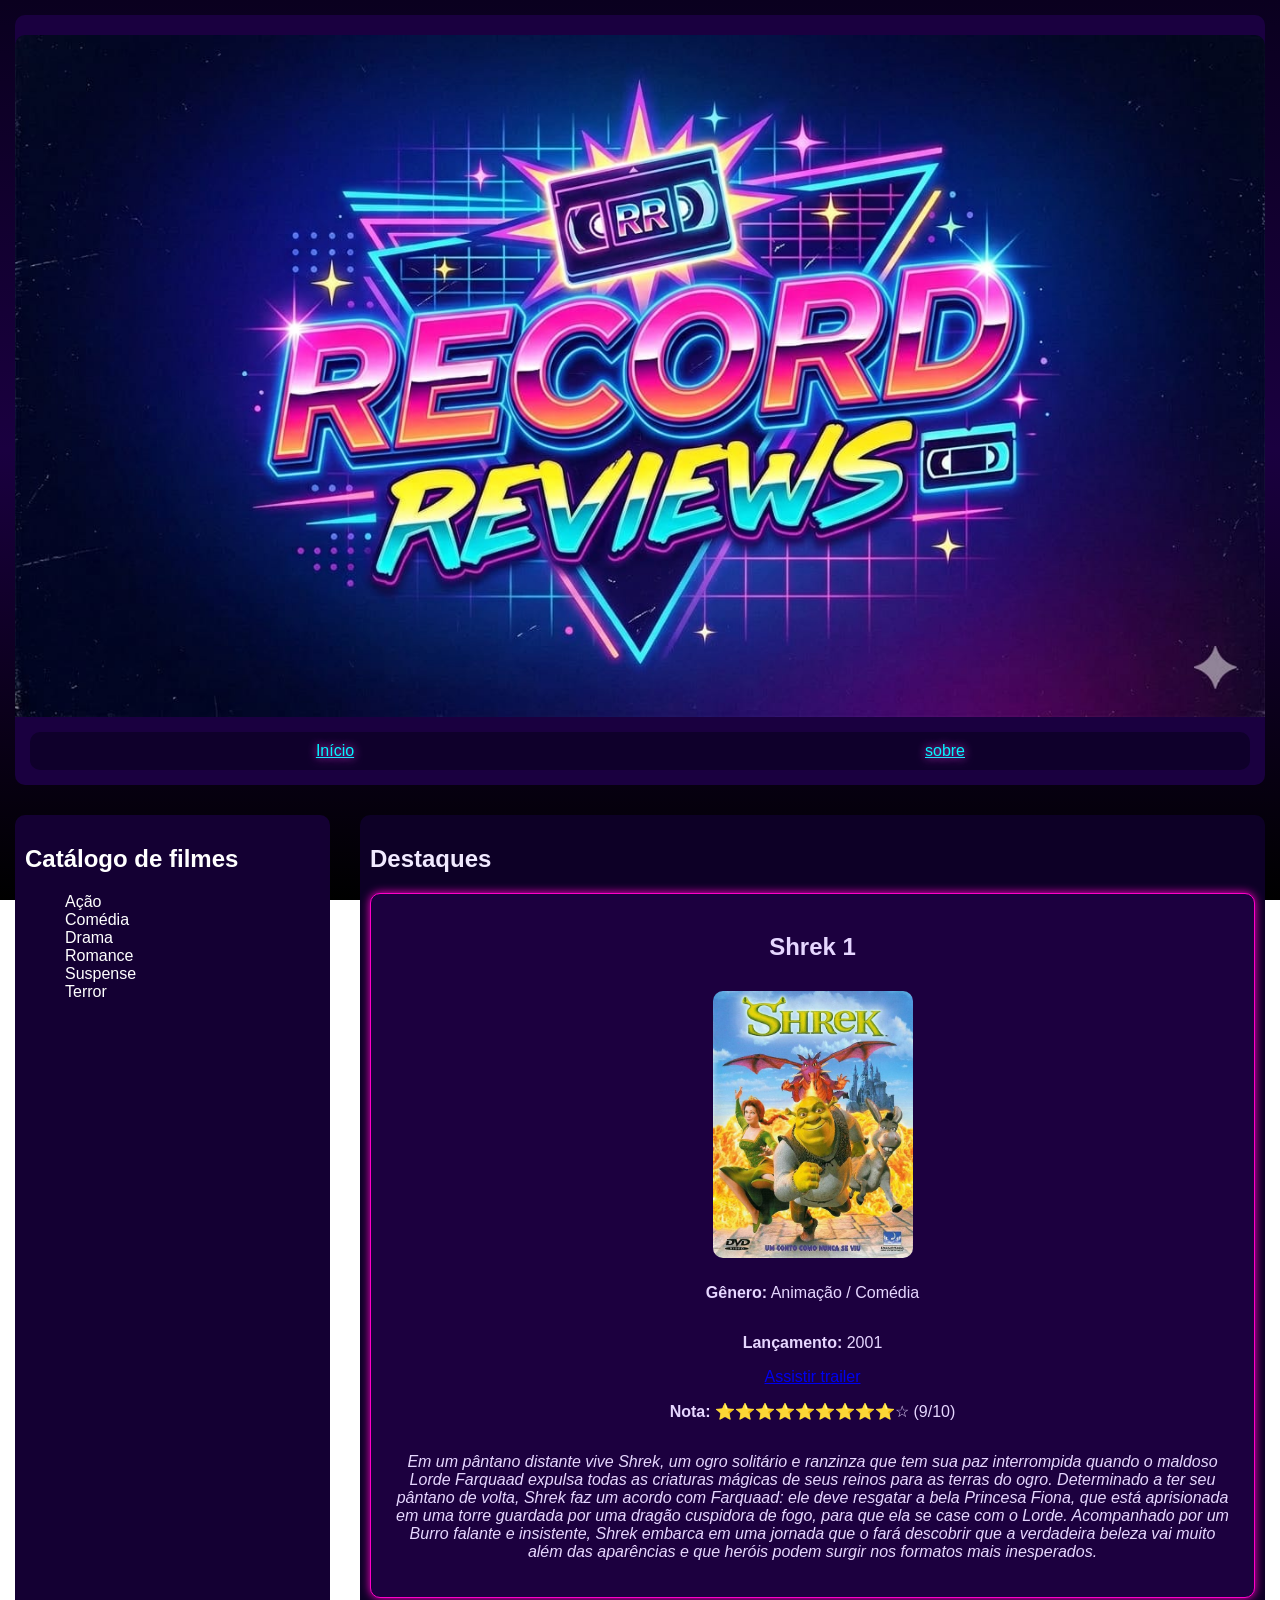
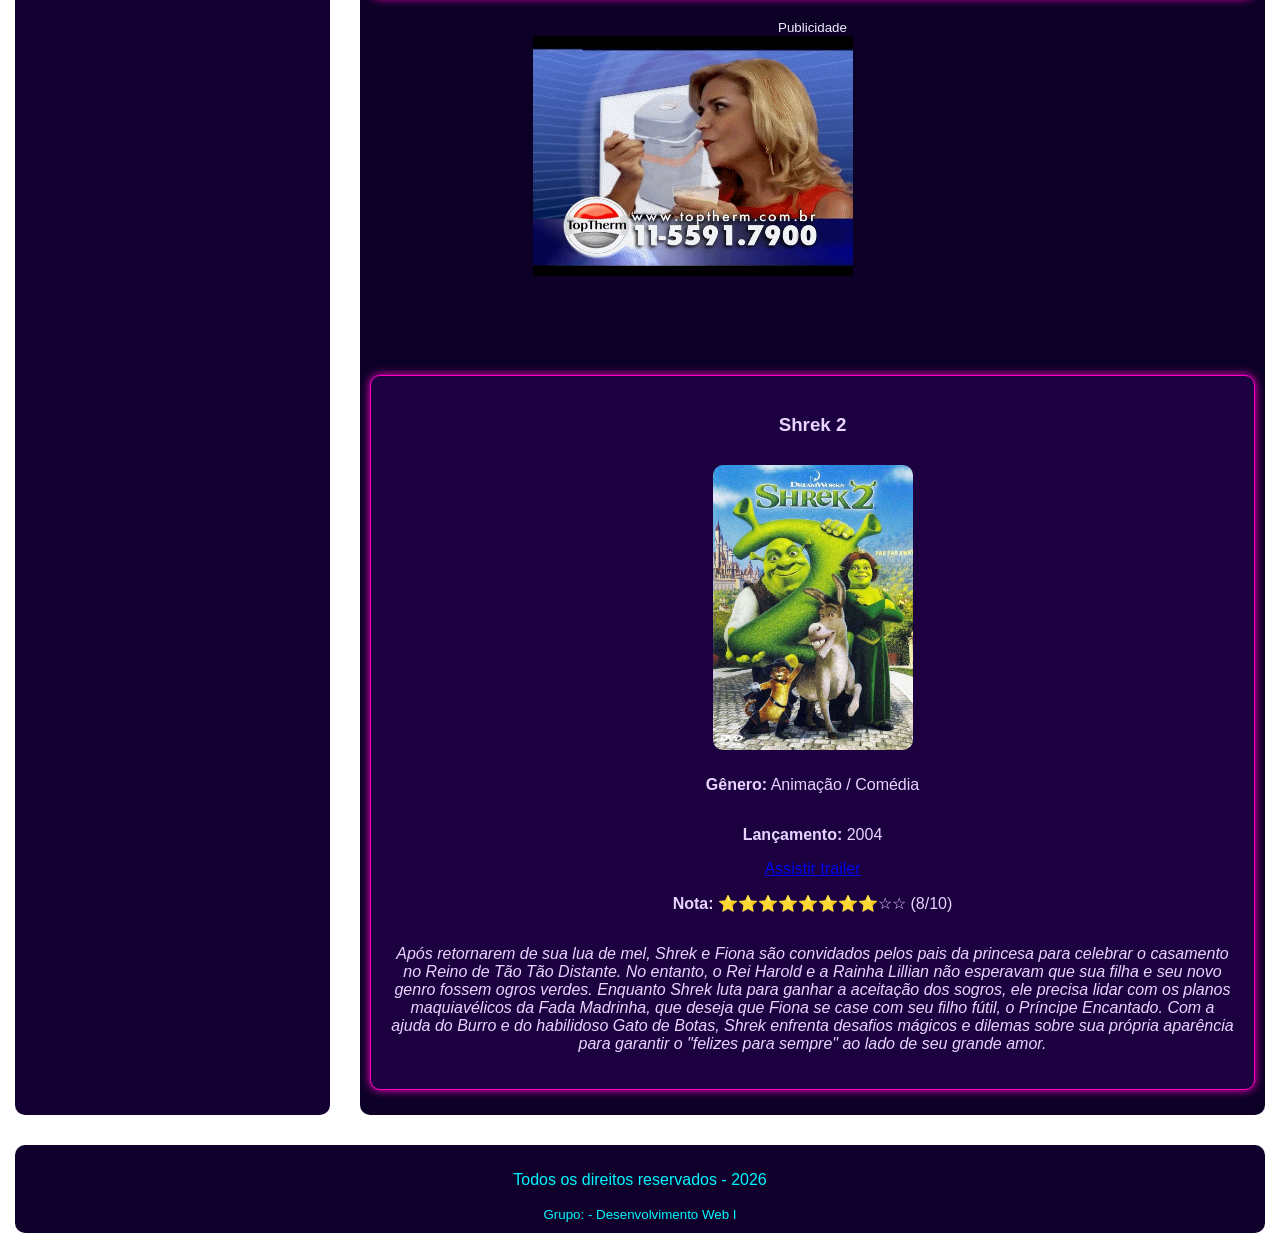
<file: site_de_review_de_filmes/index.html>
<!DOCTYPE html>
<html lang="pt-br">
<head>
    <meta charset="UTF-8">
    <title>Record Review</title>
    <link rel  = "stylesheet" href="style.css">
</head>

<body>
    <header>
        <h2></h2>
                    <img src="logotipo.png" alt="Logotipo do site" width="100%">
        <nav>
            <a href="index.html">Início</a>
            <a href="sobre.html">sobre</a>
        </nav>
    </header>

    <aside>
        <h2>Catálogo de filmes</h2>
    <dt> 
        <dd><a href="acao.html">Ação</a></li>
        <dd><a href="comedia.html">Comédia</a></li>
        <dd><a href="drama.html">Drama</a></li>    
        <dd><a href="romance.html">Romance</a></li>       
        <dd><a href="suspense.html">Suspense</a></li>       
        <dd><a href="terror.html">Terror</a></li>
    </dt>

    </aside>

    <main>
        <h2>Destaques</h2>

<article>
            <h2>Shrek 1</h2>
            <img src="filme_shrek1.png" alt="Cartaz do filme Shrek 1" width="200">
            <p><b>Gênero:</b> Animação / Comédia</p>
            <p><b>Lançamento:</b> 2001</p>
            <a href="https://www.youtube.com/watch?v=Cvf19P42sNo" target="_blank">Assistir trailer</a>
            <p><b>Nota:</b> ⭐⭐⭐⭐⭐⭐⭐⭐⭐☆ (9/10)</p>
            <p><i>Em um pântano distante vive Shrek, um ogro solitário e ranzinza que tem sua paz interrompida quando o maldoso Lorde Farquaad expulsa todas as criaturas mágicas de seus reinos para as terras do ogro. Determinado a ter seu pântano de volta, Shrek faz um acordo com Farquaad: ele deve resgatar a bela Princesa Fiona, que está aprisionada em uma torre guardada por uma dragão cuspidora de fogo, para que ela se case com o Lorde. Acompanhado por um Burro falante e insistente, Shrek embarca em uma jornada que o fará descobrir que a verdadeira beleza vai muito além das aparências e que heróis podem surgir nos formatos mais inesperados.</i></p>
        </article>
        
        <section style="text-align: center; margin: 20px 0;">
    <small>Publicidade</small><br>
    <iframe 
        width="560" 
        height="315" 
        src="aracy.gif" 
        title="Anúncio Parceiro" 
        frameborder="0" 
        allowfullscreen>
    </iframe>
    </section>

<article>
            <h3>Shrek 2</h3>
            <img src="filme_shrek2.png" width="200">
            <p><b>Gênero:</b> Animação / Comédia</p>
            <p><b>Lançamento:</b> 2004</p>
            <a href="https://www.youtube.com/watch?v=zLlQe2tCHWs" target="_blank">Assistir trailer</a>
            <p><b>Nota:</b> ⭐⭐⭐⭐⭐⭐⭐⭐☆☆ (8/10)</p>
            <p><i>Após retornarem de sua lua de mel, Shrek e Fiona são convidados pelos pais da princesa para celebrar o casamento no Reino de Tão Tão Distante. No entanto, o Rei Harold e a Rainha Lillian não esperavam que sua filha e seu novo genro fossem ogros verdes. Enquanto Shrek luta para ganhar a aceitação dos sogros, ele precisa lidar com os planos maquiavélicos da Fada Madrinha, que deseja que Fiona se case com seu filho fútil, o Príncipe Encantado. Com a ajuda do Burro e do habilidoso Gato de Botas, Shrek enfrenta desafios mágicos e dilemas sobre sua própria aparência para garantir o "felizes para sempre" ao lado de seu grande amor.</i></p>
        </article>
    </main>

    <footer>
        <p>Todos os direitos reservados - 2026</p>
        <small>Grupo: - Desenvolvimento Web I</small>
    </footer>
</body>
</html>
</file>
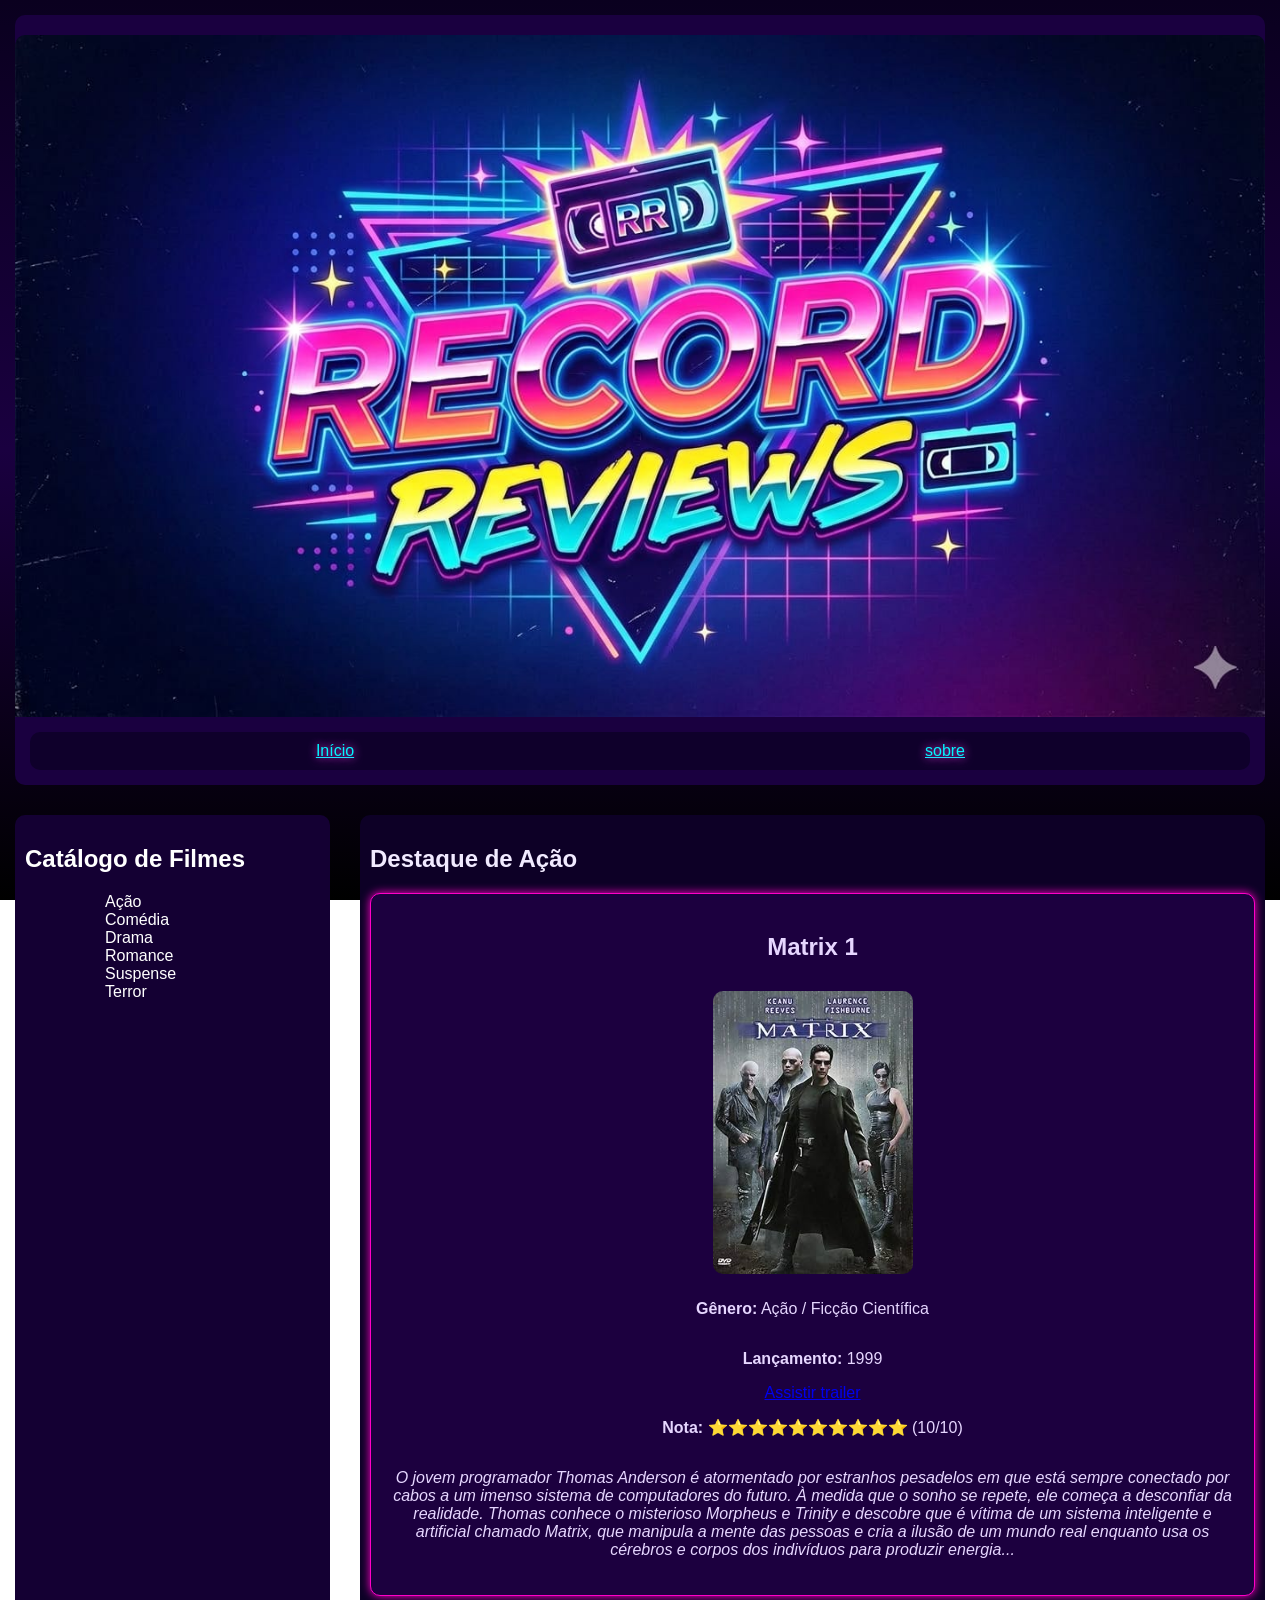
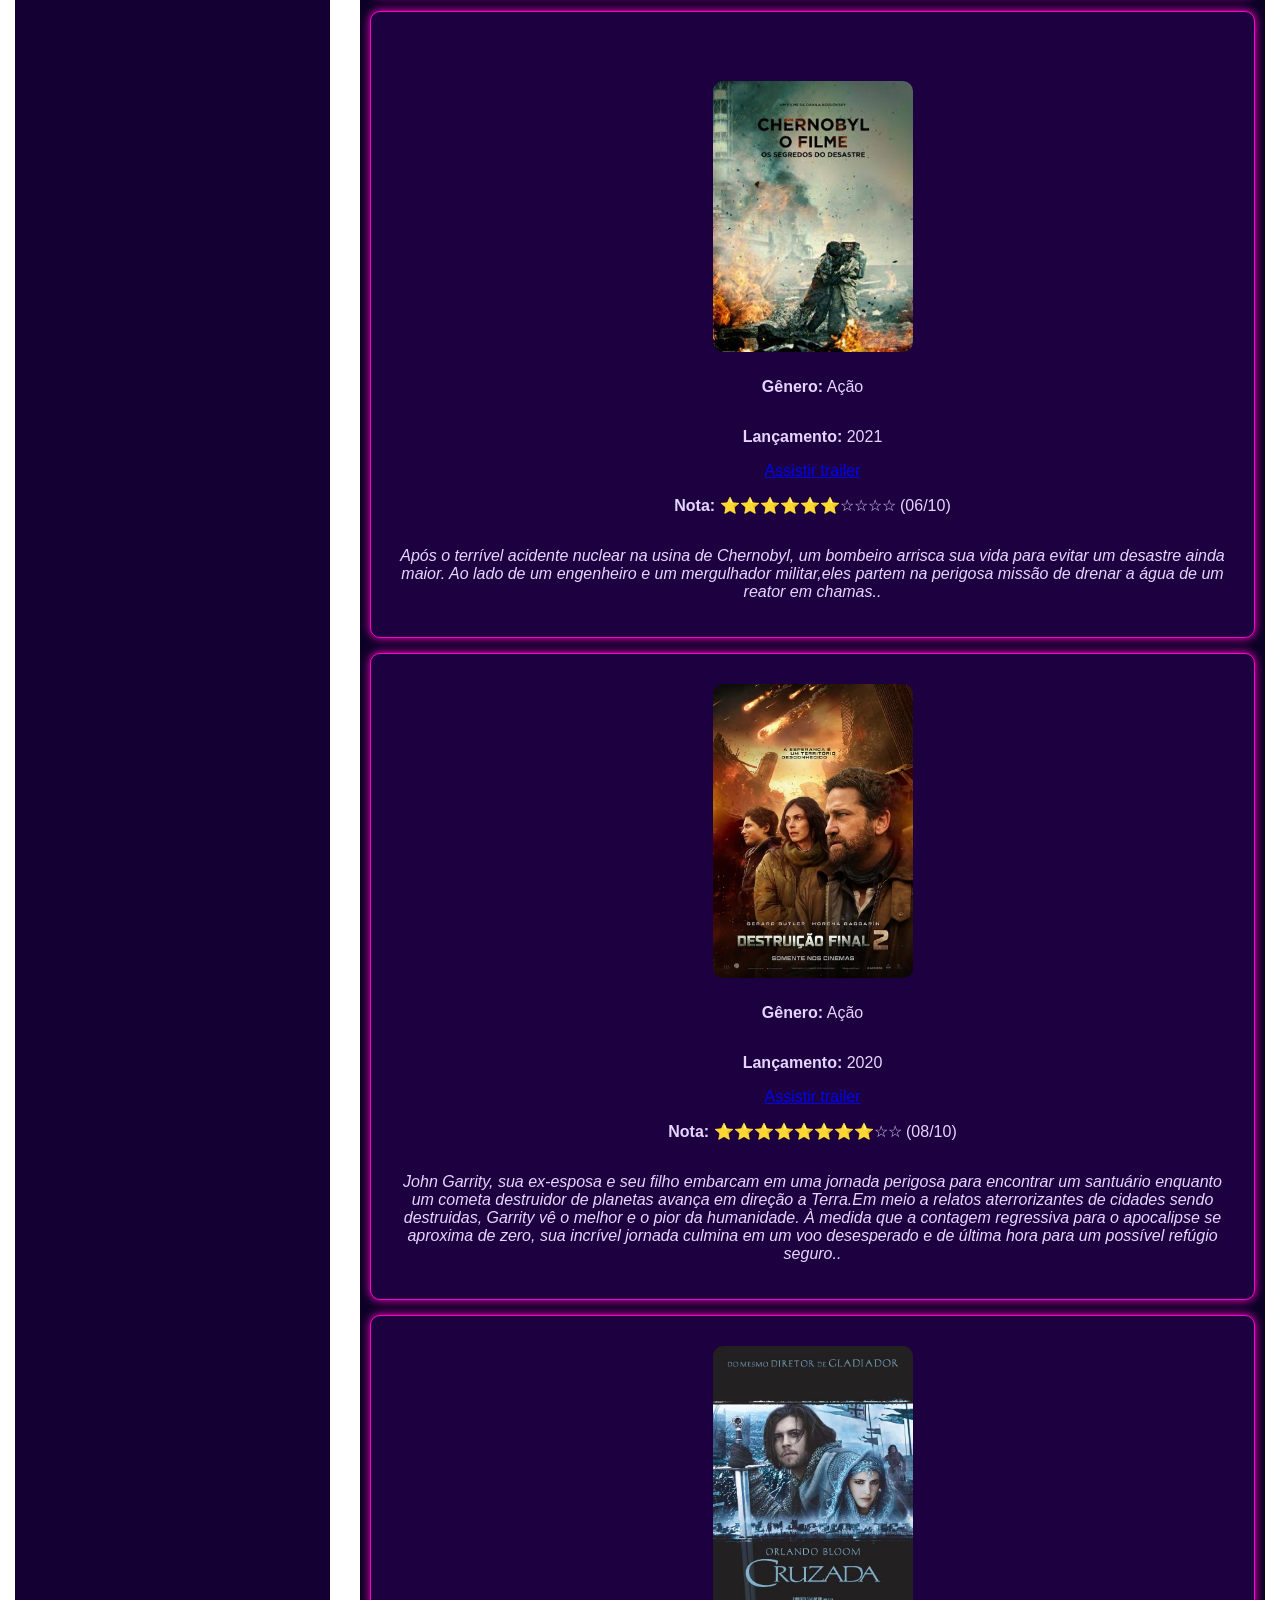
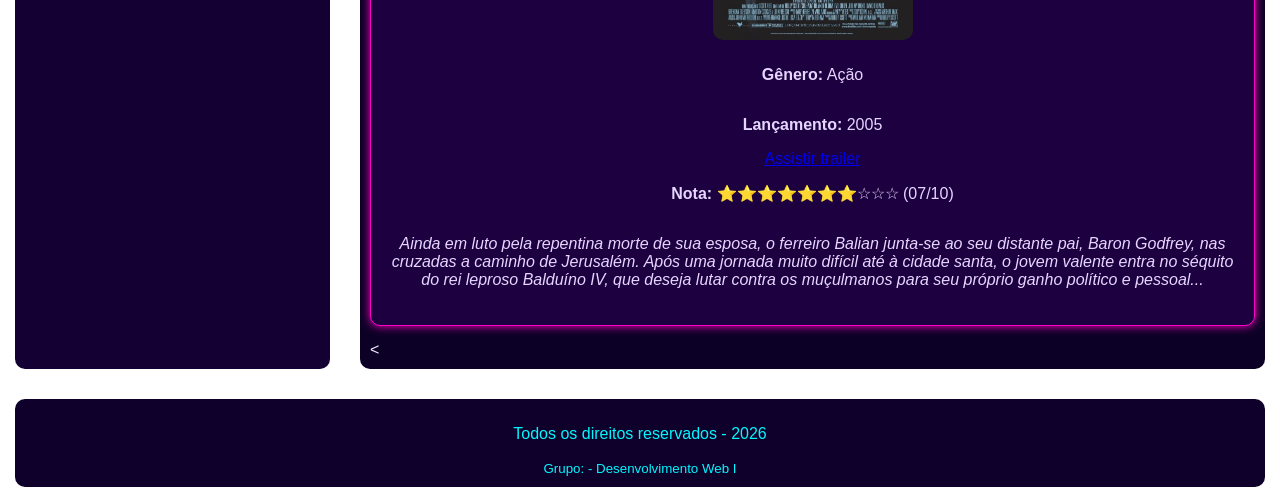
<file: site_de_review_de_filmes/acao.html>
<!DOCTYPE html>
<html lang="pt-br">
<head>
    <meta charset="UTF-8">
    <title>Record Review</title>
    <link rel  = "stylesheet" href="style.css">
</head>

<body>
    <header>
        <h2></h2>
                    <img src="logotipo.png" alt="Logotipo do site" width="100%">
        <nav>
            <a href="index.html">Início</a>
            <a href="sobre.html">sobre</a>
        </nav>
    </header>

    <aside>
        <h2>Catálogo de Filmes</h2>
    <ul>
        <dd><a href="acao.html">Ação</a></li>
        <dd><a href="comedia.html">Comédia</a></li>
        <dd><a href="drama.html">Drama</a></li>    
        <dd><a href="romance.html">Romance</a></li>       
        <dd><a href="suspense.html">Suspense</a></li>       
        <dd><a href="terror.html">Terror</a></li>
        
    </ul>

    </aside>

    <main>
        <h2>Destaque de Ação</h2>

        <article>
            <h2>Matrix 1</h2>
            <img src="matrix1999.jpg" alt="Cartaz do filme Matrix 1" width="200">
            <p><b>Gênero:</b> Ação / Ficção Científica</p>
            <p><b>Lançamento:</b> 1999</p>
            <a href="https://www.youtube.com/watch?v=2KnZac176Hs" target="_blank">Assistir trailer</a>
            <p><b>Nota:</b> ⭐⭐⭐⭐⭐⭐⭐⭐⭐⭐ (10/10)</p>
            <p><i>O jovem programador Thomas Anderson é atormentado por estranhos pesadelos em que está sempre conectado por cabos a um imenso sistema de computadores do futuro. À medida que o sonho se repete, ele começa a desconfiar da realidade. Thomas conhece o misterioso  Morpheus e Trinity e descobre que é vítima de um sistema inteligente e artificial chamado Matrix, que manipula a mente das pessoas e cria a ilusão de um mundo real enquanto usa os cérebros e corpos dos indivíduos para produzir energia...</i></p>
        </article>

        <article>
            <h2></h2>
            <img src="chernobyl.jpg" alt="Cartaz do filme Chernobyl" width="200">
            <p><b>Gênero:</b> Ação</p>
            <p><b>Lançamento:</b> 2021</p>
            <a href="https://www.youtube.com/watch?v=o2YGWQLQELhE&ra=m" target="_blank">Assistir trailer</a> 
            <p><b>Nota:</b> ⭐⭐⭐⭐⭐⭐☆☆☆☆ (06/10)</p>
            <p><i>Após o terrível acidente nuclear na usina de Chernobyl, um bombeiro arrisca sua vida para evitar um desastre ainda maior. Ao lado de um engenheiro e um mergulhador militar,eles partem na perigosa missão de drenar a água de um reator em chamas..</i></p>          
        </article>
        
        
        <article> 
            <img src="destruiçãofinal.jpg" alt="Cartaz do filme Destruição Final" width="200">
            <p><b>Gênero:</b> Ação</p>
            <p><b>Lançamento:</b> 2020</p>
            <a href="https://www.youtube.com/watch?v=vz-gdEL_ae8&source_ve_path=OTY3MTQ"target="_blank">Assistir trailer</a> 
            <p><b>Nota:</b> ⭐⭐⭐⭐⭐⭐⭐⭐☆☆ (08/10)</p>
            <p><i>John Garrity, sua ex-esposa e seu filho embarcam em uma jornada perigosa para encontrar um santuário enquanto um cometa destruidor de planetas avança em direção  a Terra.Em meio a relatos aterrorizantes de cidades sendo destruidas, Garrity vê o melhor e o pior da humanidade. À medida que a contagem regressiva para o apocalipse se aproxima de zero, sua incrível jornada culmina em um voo desesperado e de última hora para um possível refúgio seguro..</i></p>          
        </article>
                
                
        <article> 
            <img src="cruzada.jpg" alt="Cartaz do filme Cruzada" width="200">
            <p><b>Gênero:</b> Ação</p>
            <p><b>Lançamento:</b> 2005</p>
            <a href="https://www.youtube.com/watch?v=sc7lzQQeGVI" target="_blank">Assistir trailer</a> 
            <p><b>Nota:</b> ⭐⭐⭐⭐⭐⭐⭐☆☆☆ (07/10)</p>
            <p><i>Ainda em luto pela repentina morte de sua esposa, o ferreiro Balian junta-se ao seu distante pai, Baron Godfrey, nas cruzadas a caminho de Jerusalém. Após uma jornada muito difícil até à cidade santa, o jovem valente entra no séquito do rei leproso Balduíno IV, que deseja lutar contra os muçulmanos para seu próprio ganho político e pessoal...</i></p>          
        </article>

        
        <
        

        

     



    </main>

    <footer>
        <p>Todos os direitos reservados - 2026</p>
        <small>Grupo: - Desenvolvimento Web I</small>
    </footer>
</body>
</html>
</file>
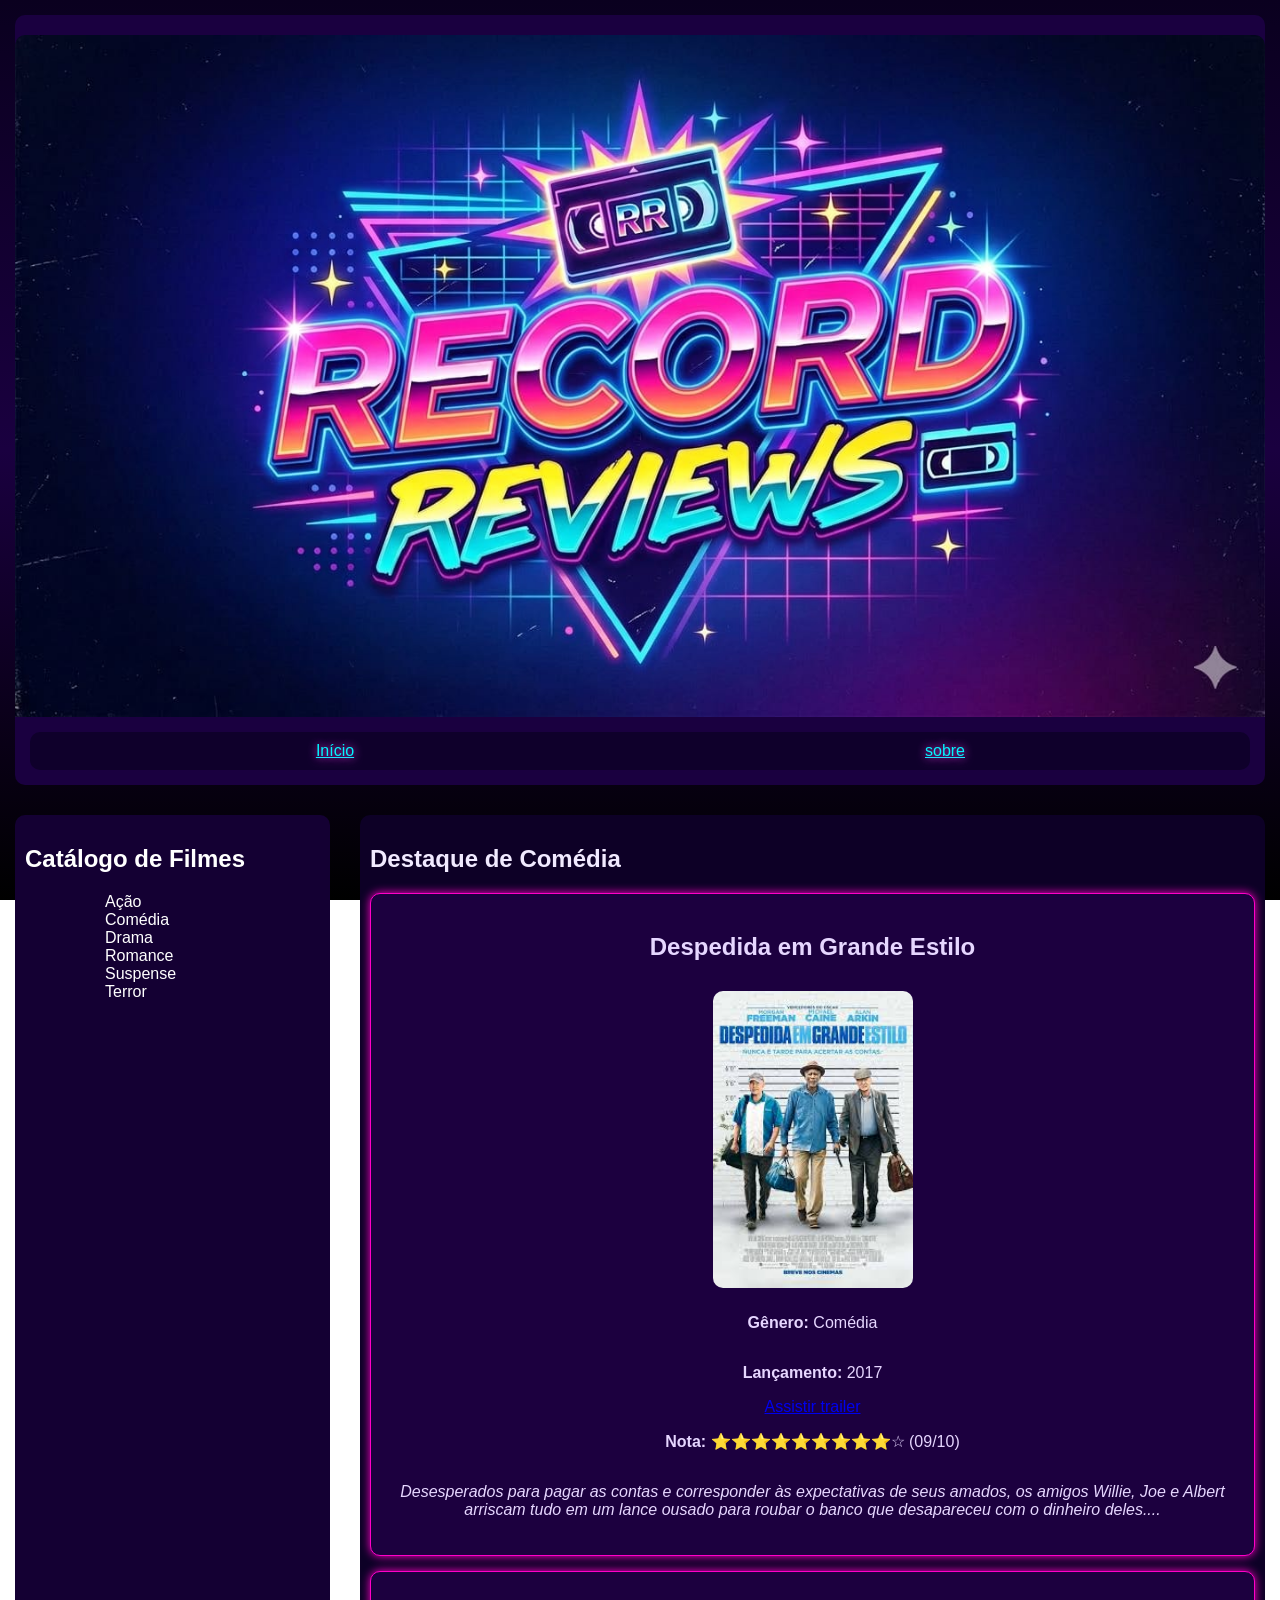
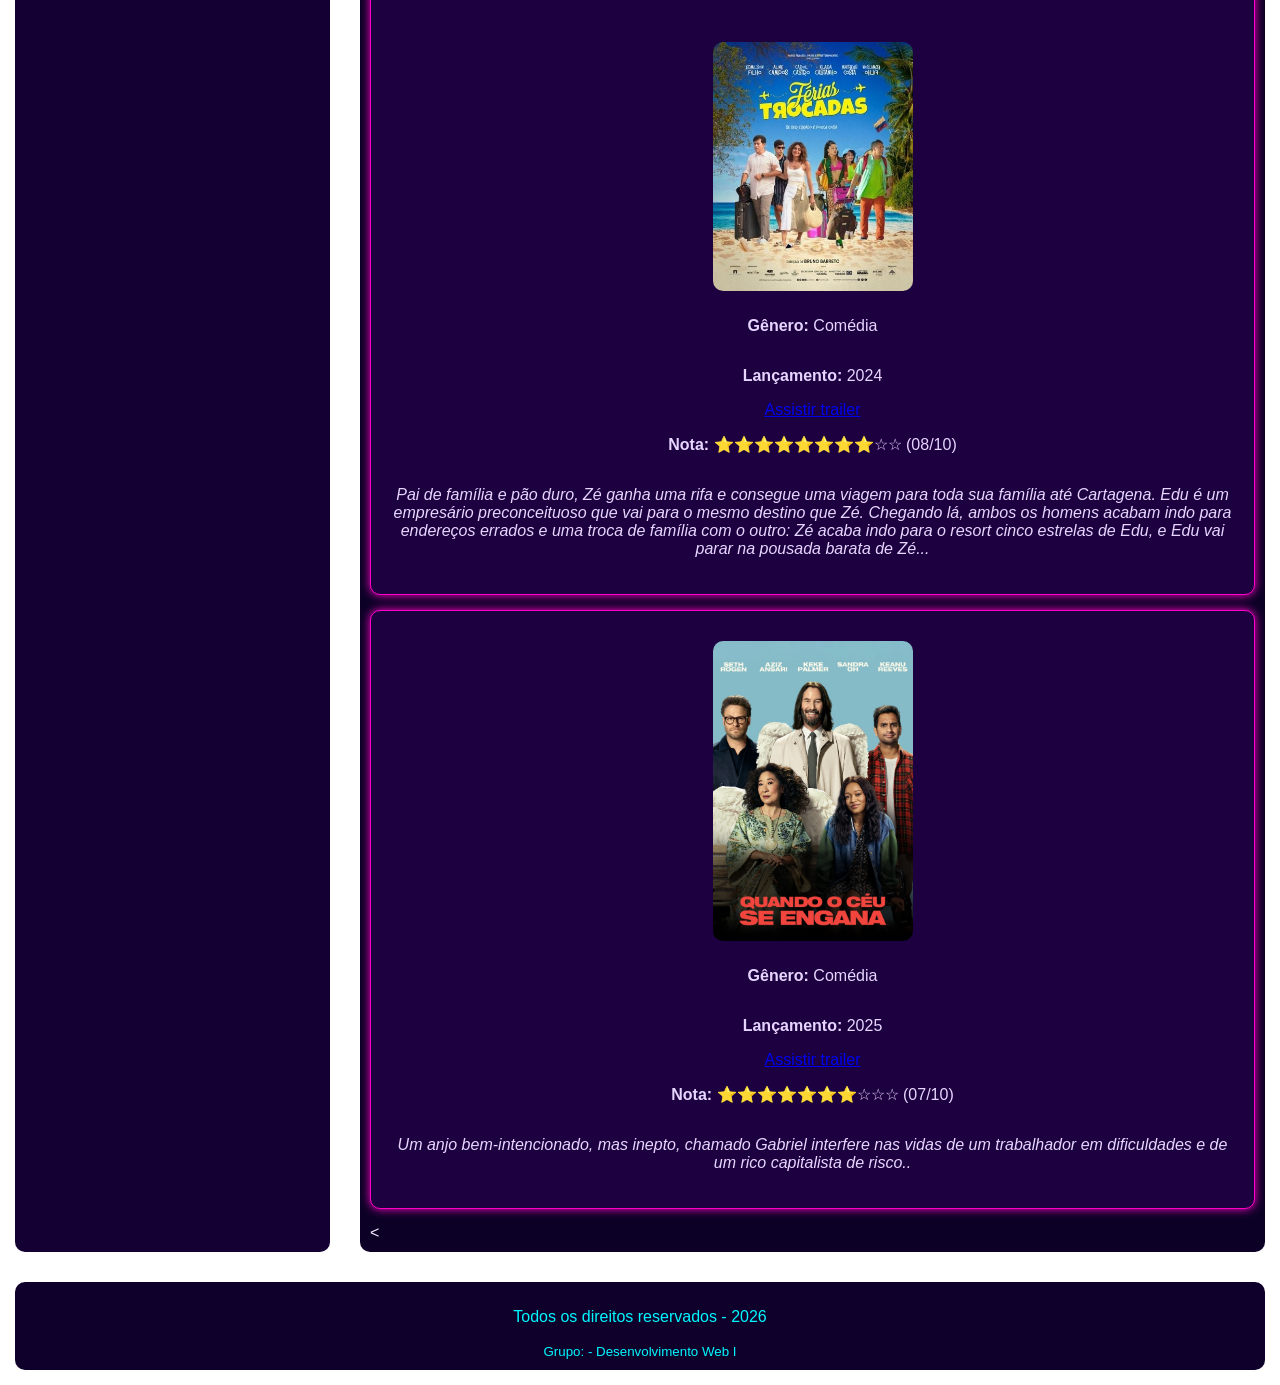
<file: site_de_review_de_filmes/comedia.html>
<!DOCTYPE html>
<html lang="pt-br">
<head>
    <meta charset="UTF-8">
    <title>Record Review</title>
    <link rel  = "stylesheet" href="style.css">
</head>

<body>
    <header>
        <h2></h2>
                    <img src="logotipo.png" alt="Logotipo do site" width="100%">
        <nav>
            <a href="index.html">Início</a>
            <a href="sobre.html">sobre</a>
        </nav>
    </header>

    <aside>
        <h2>Catálogo de Filmes</h2>
    <ul>
        <dd><a href="acao.html">Ação</a></li>
        <dd><a href="comedia.html">Comédia</a></li>
        <dd><a href="drama.html">Drama</a></li>    
        <dd><a href="romance.html">Romance</a></li>       
        <dd><a href="suspense.html">Suspense</a></li>       
        <dd><a href="terror.html">Terror</a></li>
    </ul>

    </aside>

    <main>
        <h2>Destaque de Comédia</h2>

        <article>
            <h2>Despedida em Grande Estilo</h2>
            <img src="despedidaemgrandeestilo.png" alt="Cartaz do filme Despedida em Grande Estilo" width="200">
            <p><b>Gênero:</b> Comédia</p>
            <p><b>Lançamento:</b> 2017</p>
            <a href="https://www.youtube.com/watch?v=yLI7M-LZJS8" target="_blank">Assistir trailer</a>
            <p><b>Nota:</b> ⭐⭐⭐⭐⭐⭐⭐⭐⭐☆ (09/10)</p>
            <p><i>Desesperados para pagar as contas e corresponder às expectativas de seus amados, os amigos Willie, Joe e Albert arriscam tudo em um lance ousado para roubar o banco que desapareceu com o dinheiro deles....</i></p>
        </article>

        <article>
            <h2></h2>
            <img src="feriastrocadas.png" alt="Cartaz do filme Férias Trocadas" width="200">
            <p><b>Gênero:</b> Comédia</p>
            <p><b>Lançamento:</b> 2024</p>
            <a href="https://www.youtube.com/watch?v=xraTChbHgKc" target="_blank">Assistir trailer</a> 
            <p><b>Nota:</b> ⭐⭐⭐⭐⭐⭐⭐⭐☆☆ (08/10)</p>
            <p><i>Pai de família e pão duro, Zé ganha uma rifa e consegue uma viagem para toda sua família até Cartagena. Edu é um empresário preconceituoso que vai para o mesmo destino que Zé. Chegando lá, ambos os homens acabam indo para endereços errados e uma troca de família com o outro: Zé acaba indo para o resort cinco estrelas de Edu, e Edu vai parar na pousada barata de Zé...</i></p>          
        </article>
        
        
        <article> 
            <img src="quandooceuseengana.png" alt="Cartaz do filme Quando o Céu se Engana" width="200">
            <p><b>Gênero:</b> Comédia</p>
            <p><b>Lançamento:</b> 2025</p>
            <a href="https://www.youtube.com/watch?v=nUnzZCk6Uic"target="_blank">Assistir trailer</a> 
            <p><b>Nota:</b> ⭐⭐⭐⭐⭐⭐⭐☆☆☆ (07/10)</p>
            <p><i>Um anjo bem-intencionado, mas inepto, chamado Gabriel interfere nas vidas de um trabalhador em dificuldades e de um rico capitalista de risco..</i></p>          
        </article>
                
                
        
        
        <
        

        

     



    </main>

    <footer>
        <p>Todos os direitos reservados - 2026</p>
        <small>Grupo: - Desenvolvimento Web I</small>
    </footer>
</body>
</html>
</file>
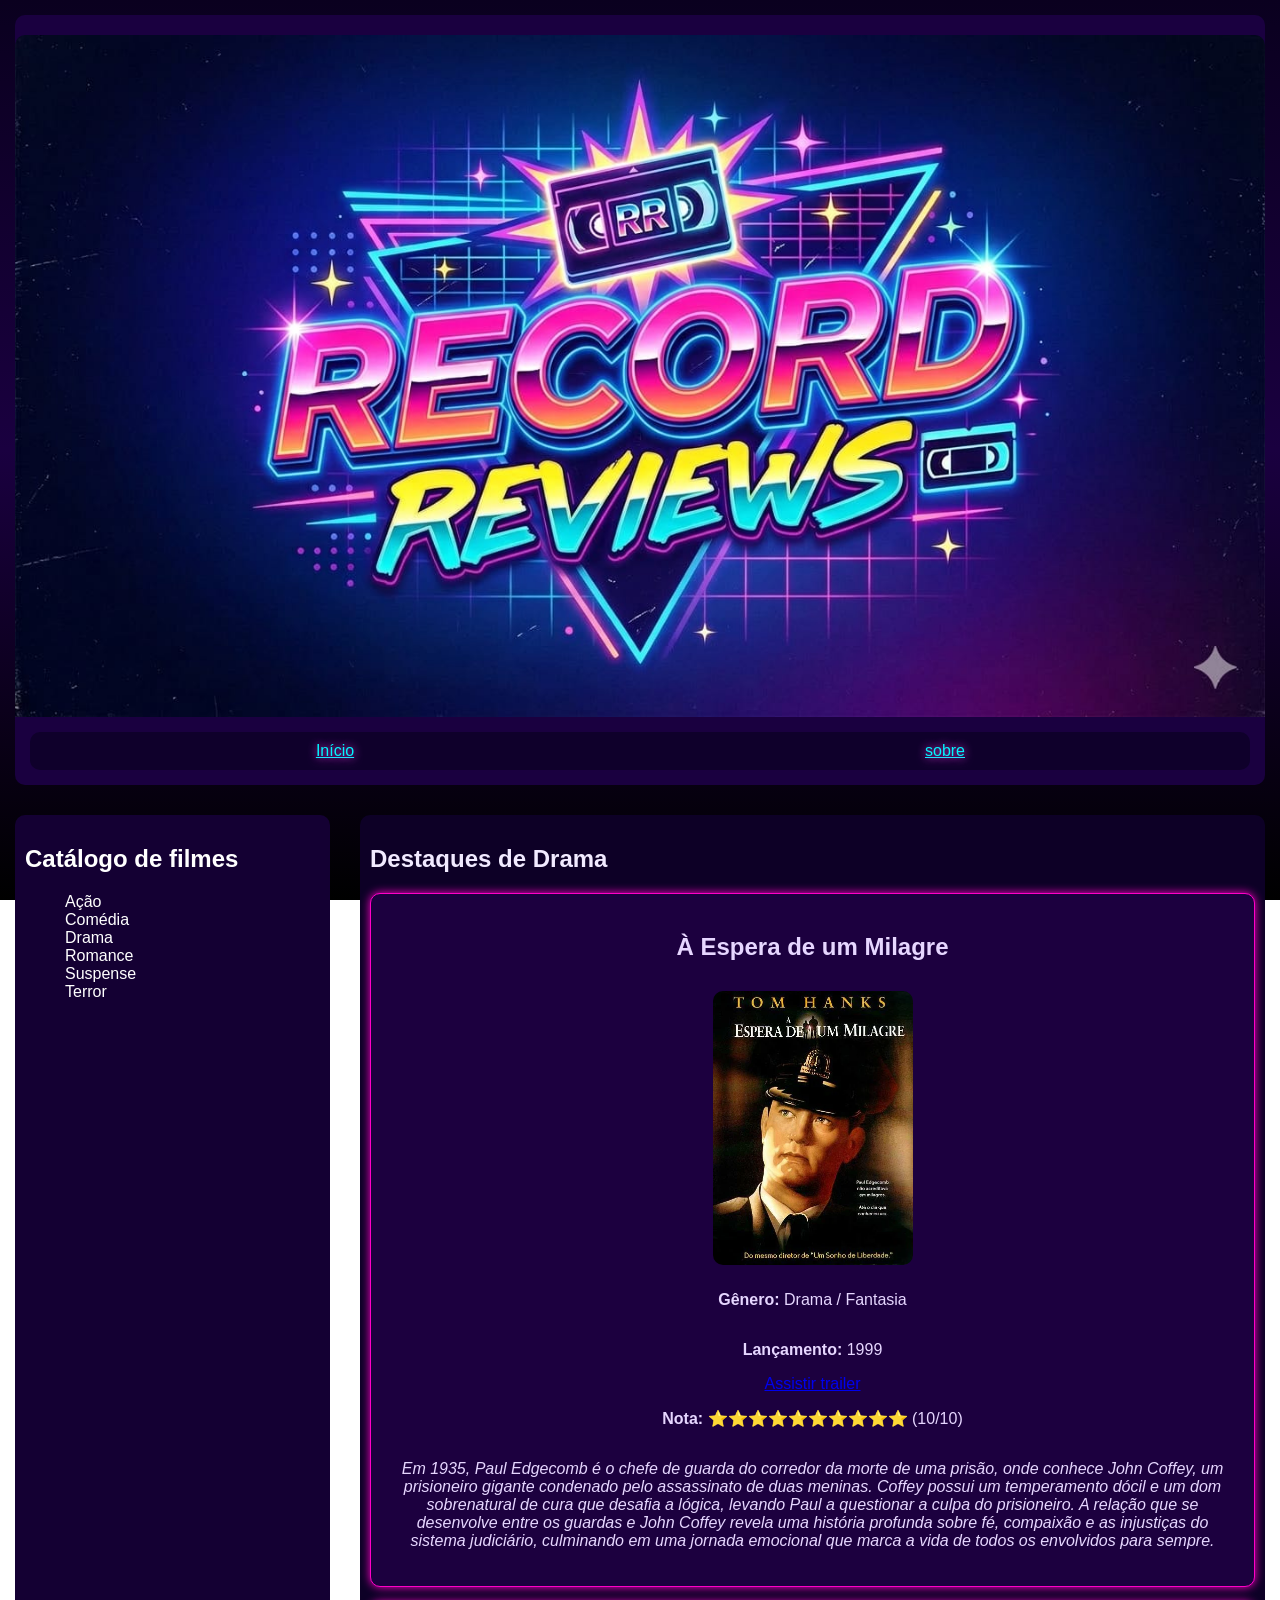
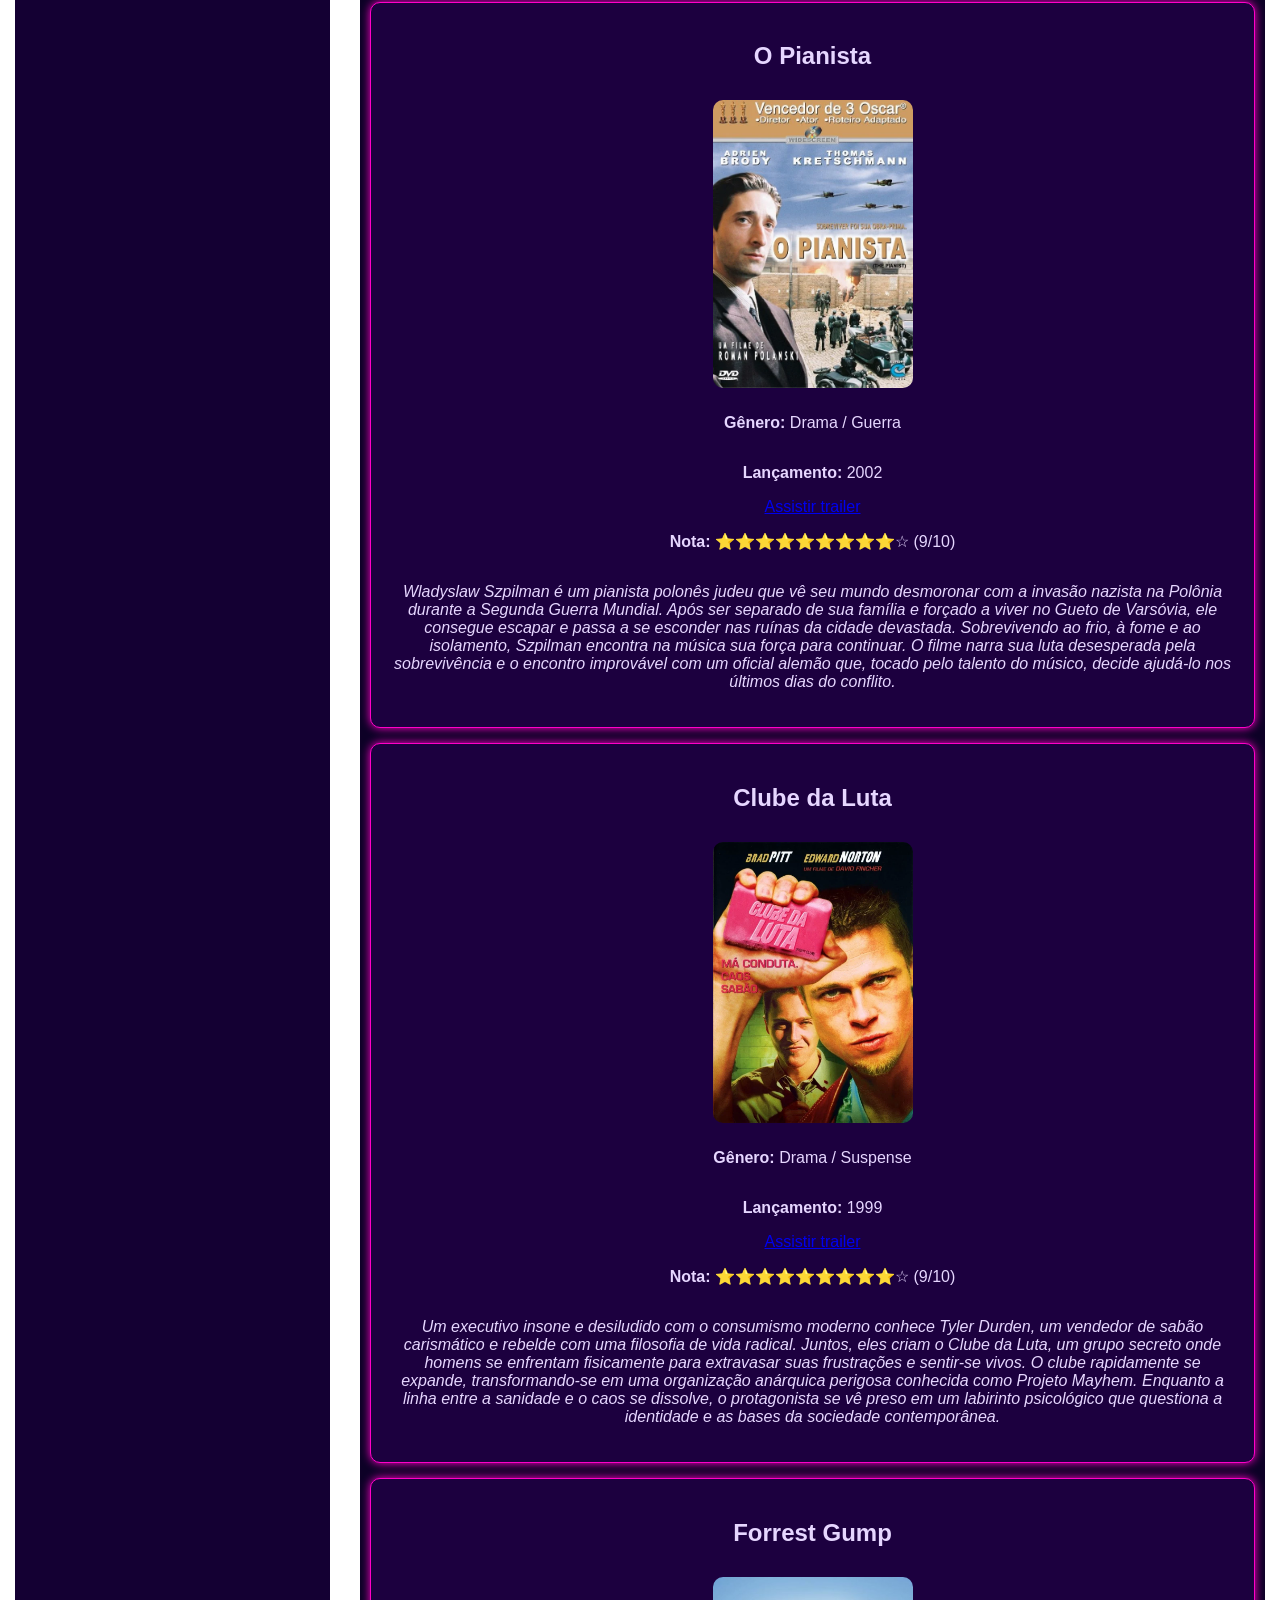
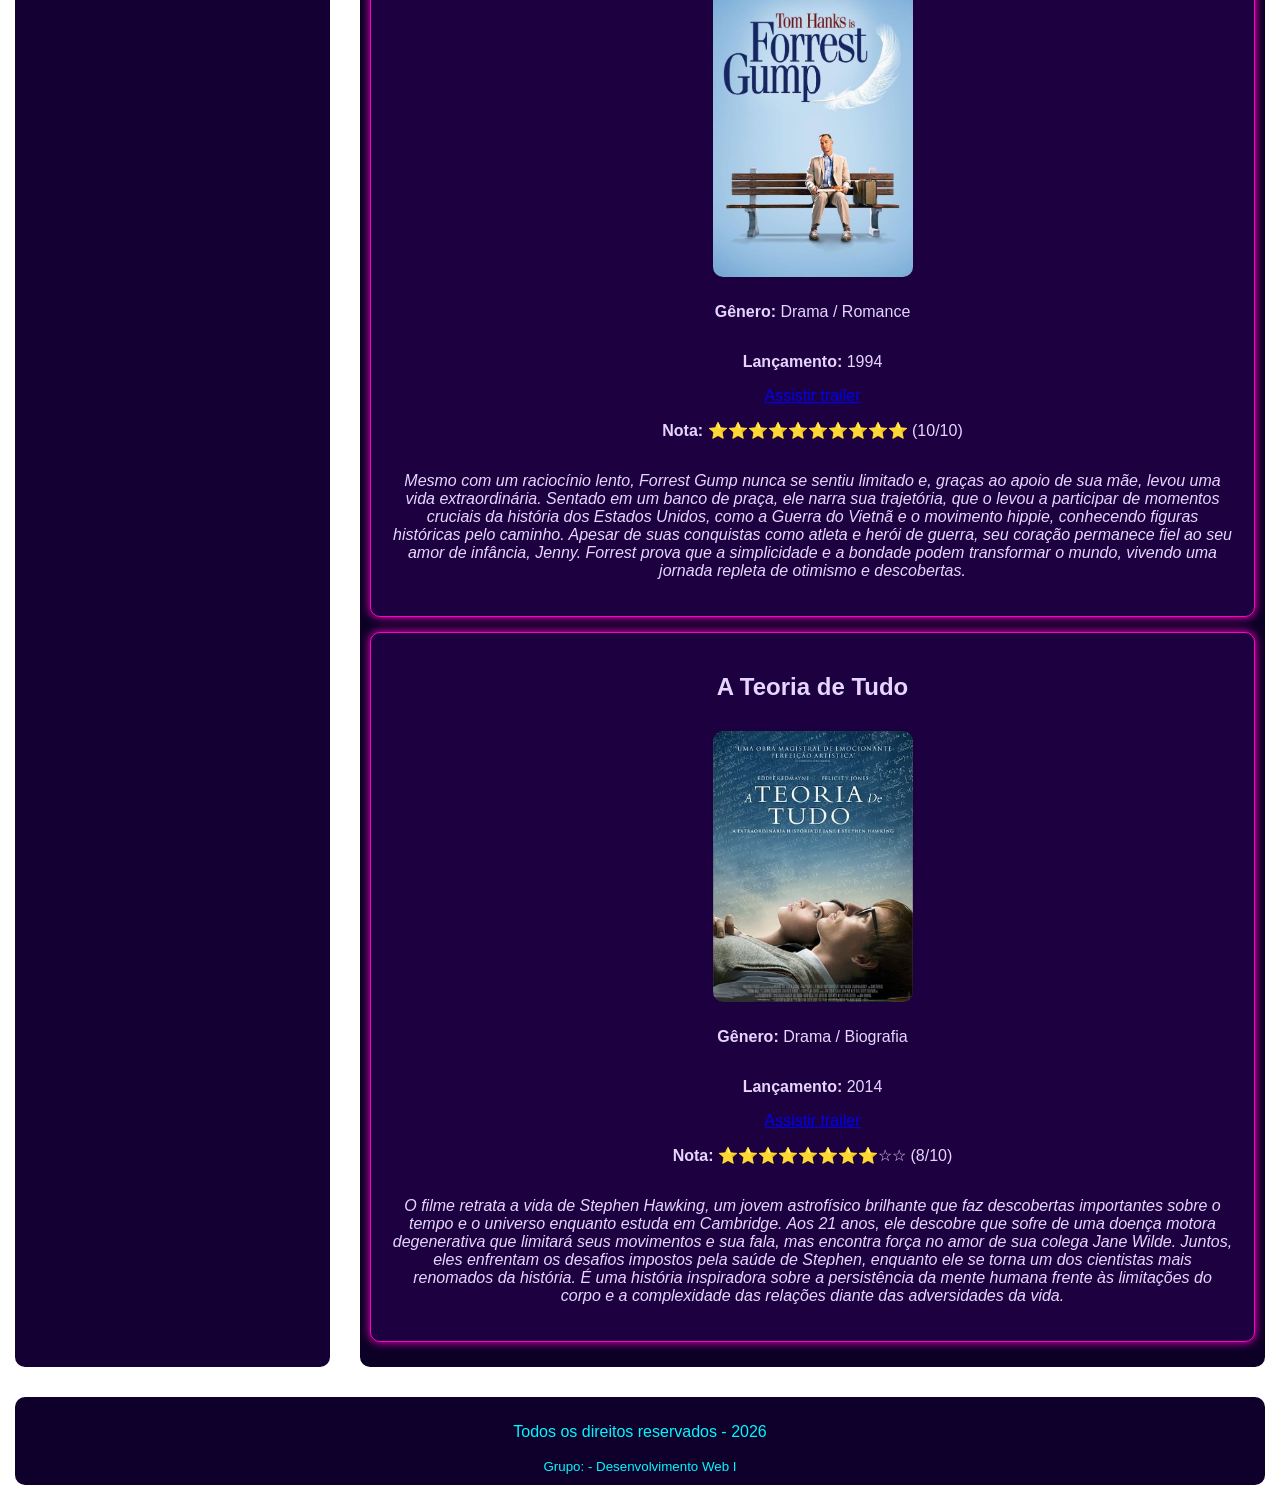
<file: site_de_review_de_filmes/drama.html>
<!DOCTYPE html>
<html lang="pt-br">
<head>
    <meta charset="UTF-8">
    <title>Record Review - Drama</title>
    <link rel="stylesheet" href="style.css">
</head>
<body> 
   <header>
        <h2></h2>
                    <img src="logotipo.png" alt="Logotipo do site" width="100%">
        <nav>
            <a href="index.html">Início</a>
            <a href="sobre.html">sobre</a>
        </nav>
    </header>

    <aside>
        <h2>Catálogo de filmes</h2>
    <dt>
        <dd><a href="acao.html">Ação</a></li>
        <dd><a href="comedia.html">Comédia</a></li>
        <dd><a href="drama.html">Drama</a></li>    
        <dd><a href="romance.html">Romance</a></li>       
        <dd><a href="suspense.html">Suspense</a></li>       
        <dd><a href="terror.html">Terror</a></li>
    </dt>

    </aside>

    <main>
        <h2>Destaques de Drama</h2>
        <article>
            <h2>À Espera de um Milagre</h2>
            <img src="milagre.png" alt="Cartaz do filme À Espera de um Milagre" width="200">
            <p><b>Gênero:</b> Drama / Fantasia</p>
            <p><b>Lançamento:</b> 1999</p>
            <a href="https://www.youtube.com/watch?v=Ki4haFrqSrw" target="_blank">Assistir trailer</a>
            <p><b>Nota:</b> ⭐⭐⭐⭐⭐⭐⭐⭐⭐⭐ (10/10)</p>
            <p><i>Em 1935, Paul Edgecomb é o chefe de guarda do corredor da morte de uma prisão, onde conhece John Coffey, um prisioneiro gigante condenado pelo assassinato de duas meninas. Coffey possui um temperamento dócil e um dom sobrenatural de cura que desafia a lógica, levando Paul a questionar a culpa do prisioneiro. A relação que se desenvolve entre os guardas e John Coffey revela uma história profunda sobre fé, compaixão e as injustiças do sistema judiciário, culminando em uma jornada emocional que marca a vida de todos os envolvidos para sempre.</i></p>
        </article>

        <article>
            <h2>O Pianista</h2>
            <img src="pianista.png" alt="Cartaz do filme O Pianista" width="200">
            <p><b>Gênero:</b> Drama / Guerra</p>
            <p><b>Lançamento:</b> 2002</p>
            <a href="https://www.youtube.com/watch?v=BFwGqLa_oAo" target="_blank">Assistir trailer</a>
            <p><b>Nota:</b> ⭐⭐⭐⭐⭐⭐⭐⭐⭐☆ (9/10)</p>
            <p><i>Wladyslaw Szpilman é um pianista polonês judeu que vê seu mundo desmoronar com a invasão nazista na Polônia durante a Segunda Guerra Mundial. Após ser separado de sua família e forçado a viver no Gueto de Varsóvia, ele consegue escapar e passa a se esconder nas ruínas da cidade devastada. Sobrevivendo ao frio, à fome e ao isolamento, Szpilman encontra na música sua força para continuar. O filme narra sua luta desesperada pela sobrevivência e o encontro improvável com um oficial alemão que, tocado pelo talento do músico, decide ajudá-lo nos últimos dias do conflito.</i></p>
        </article>

        <article>
            <h2>Clube da Luta</h2>
            <img src="clubedaluta.png" alt="Cartaz do filme Clube da Luta" width="200">
            <p><b>Gênero:</b> Drama / Suspense</p>
            <p><b>Lançamento:</b> 1999</p>
            <a href="https://www.youtube.com/watch?v=SUXWAEX2jlg" target="_blank">Assistir trailer</a>
            <p><b>Nota:</b> ⭐⭐⭐⭐⭐⭐⭐⭐⭐☆ (9/10)</p>
            <p><i>Um executivo insone e desiludido com o consumismo moderno conhece Tyler Durden, um vendedor de sabão carismático e rebelde com uma filosofia de vida radical. Juntos, eles criam o Clube da Luta, um grupo secreto onde homens se enfrentam fisicamente para extravasar suas frustrações e sentir-se vivos. O clube rapidamente se expande, transformando-se em uma organização anárquica perigosa conhecida como Projeto Mayhem. Enquanto a linha entre a sanidade e o caos se dissolve, o protagonista se vê preso em um labirinto psicológico que questiona a identidade e as bases da sociedade contemporânea.</i></p>
        </article>

        <article>
            <h2>Forrest Gump</h2>
            <img src="forrest.png" alt="Cartaz do filme Forrest Gump" width="200">
            <p><b>Gênero:</b> Drama / Romance</p>
            <p><b>Lançamento:</b> 1994</p>
            <a href="https://www.youtube.com/watch?v=bLvqoHBptjg" target="_blank">Assistir trailer</a>
            <p><b>Nota:</b> ⭐⭐⭐⭐⭐⭐⭐⭐⭐⭐ (10/10)</p>
            <p><i>Mesmo com um raciocínio lento, Forrest Gump nunca se sentiu limitado e, graças ao apoio de sua mãe, levou uma vida extraordinária. Sentado em um banco de praça, ele narra sua trajetória, que o levou a participar de momentos cruciais da história dos Estados Unidos, como a Guerra do Vietnã e o movimento hippie, conhecendo figuras históricas pelo caminho. Apesar de suas conquistas como atleta e herói de guerra, seu coração permanece fiel ao seu amor de infância, Jenny. Forrest prova que a simplicidade e a bondade podem transformar o mundo, vivendo uma jornada repleta de otimismo e descobertas.</i></p>
        </article>

        <article>
            <h2>A Teoria de Tudo</h2>
            <img src="teoria.png" alt="Cartaz do filme A Teoria de Tudo" width="200">
            <p><b>Gênero:</b> Drama / Biografia</p>
            <p><b>Lançamento:</b> 2014</p>
            <a href="https://www.youtube.com/watch?v=Salz7uGp72c" target="_blank">Assistir trailer</a>
            <p><b>Nota:</b> ⭐⭐⭐⭐⭐⭐⭐⭐☆☆ (8/10)</p>
            <p><i>O filme retrata a vida de Stephen Hawking, um jovem astrofísico brilhante que faz descobertas importantes sobre o tempo e o universo enquanto estuda em Cambridge. Aos 21 anos, ele descobre que sofre de uma doença motora degenerativa que limitará seus movimentos e sua fala, mas encontra força no amor de sua colega Jane Wilde. Juntos, eles enfrentam os desafios impostos pela saúde de Stephen, enquanto ele se torna um dos cientistas mais renomados da história. É uma história inspiradora sobre a persistência da mente humana frente às limitações do corpo e a complexidade das relações diante das adversidades da vida.</i></p>
        </article>


    </main>
    <footer>
        <p>Todos os direitos reservados - 2026</p>
        <small>Grupo: - Desenvolvimento Web I</small>
    </footer>

</body>
</html>
</file>
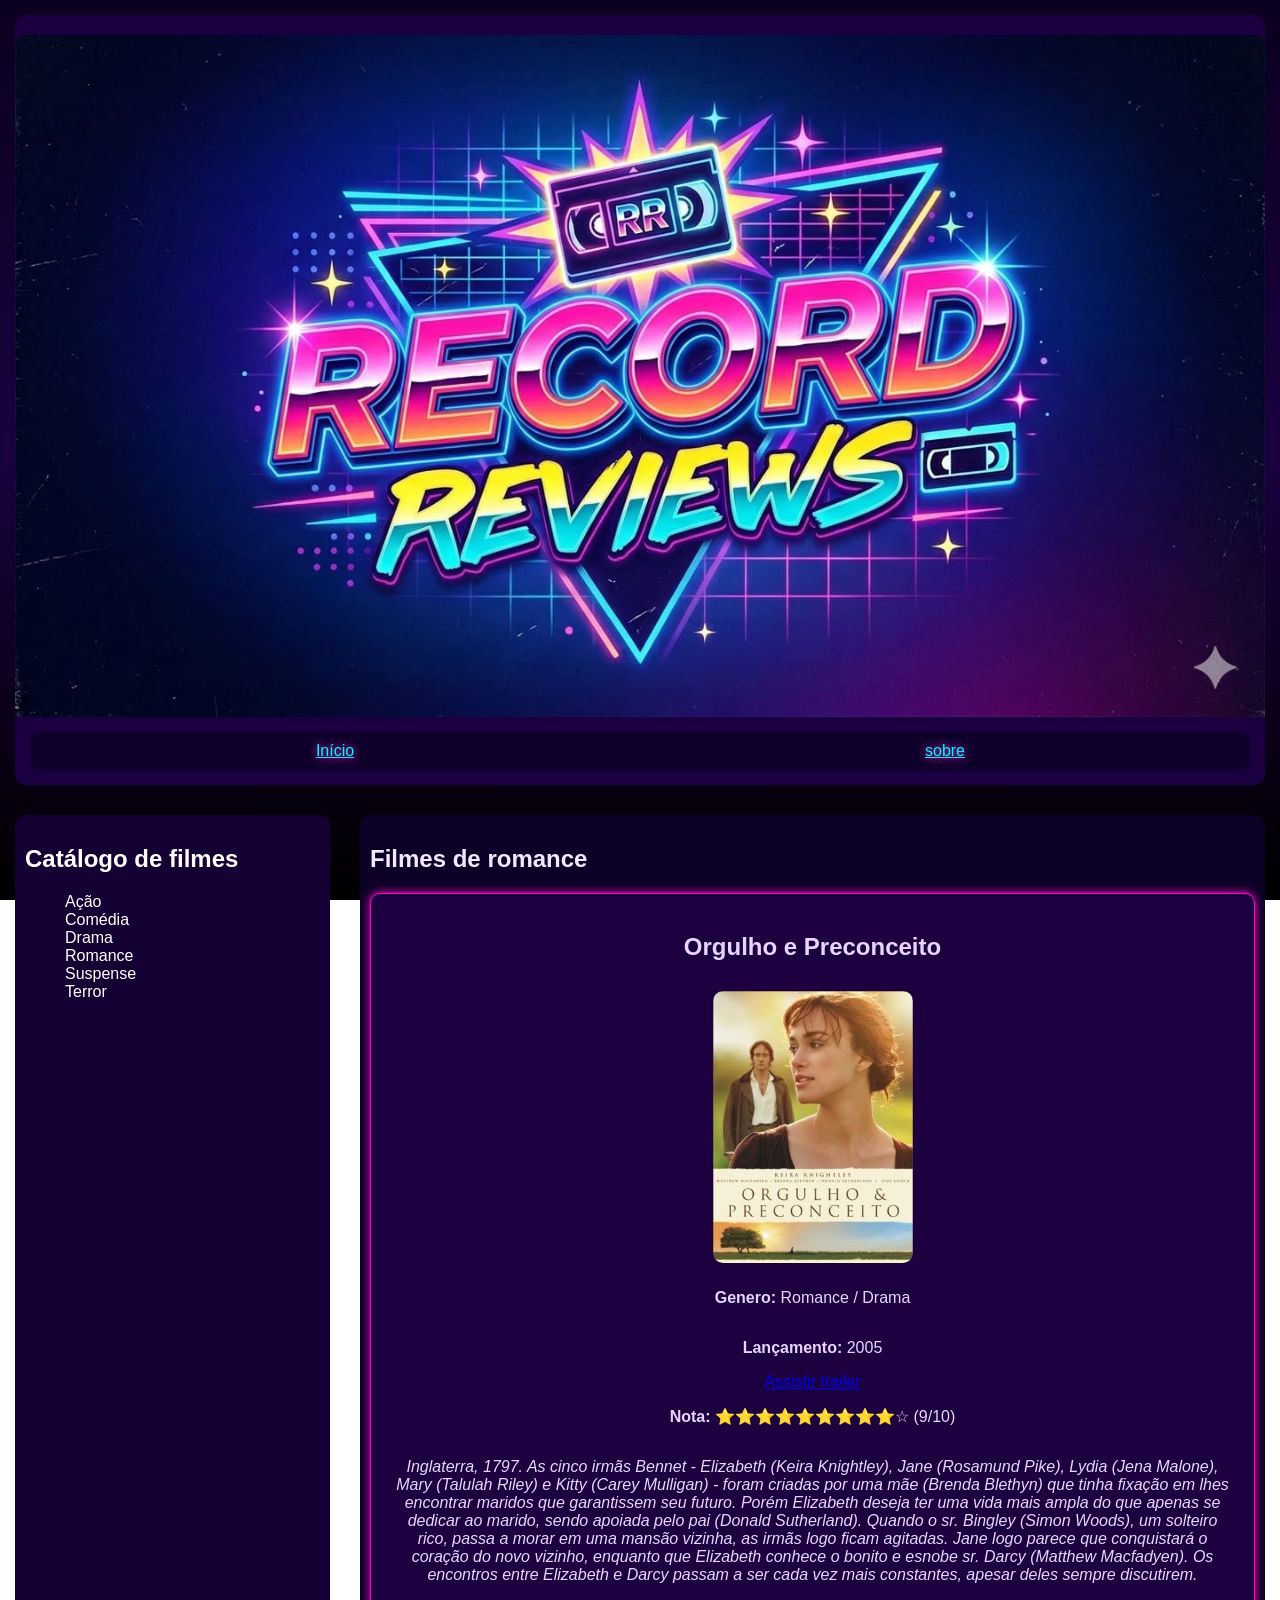
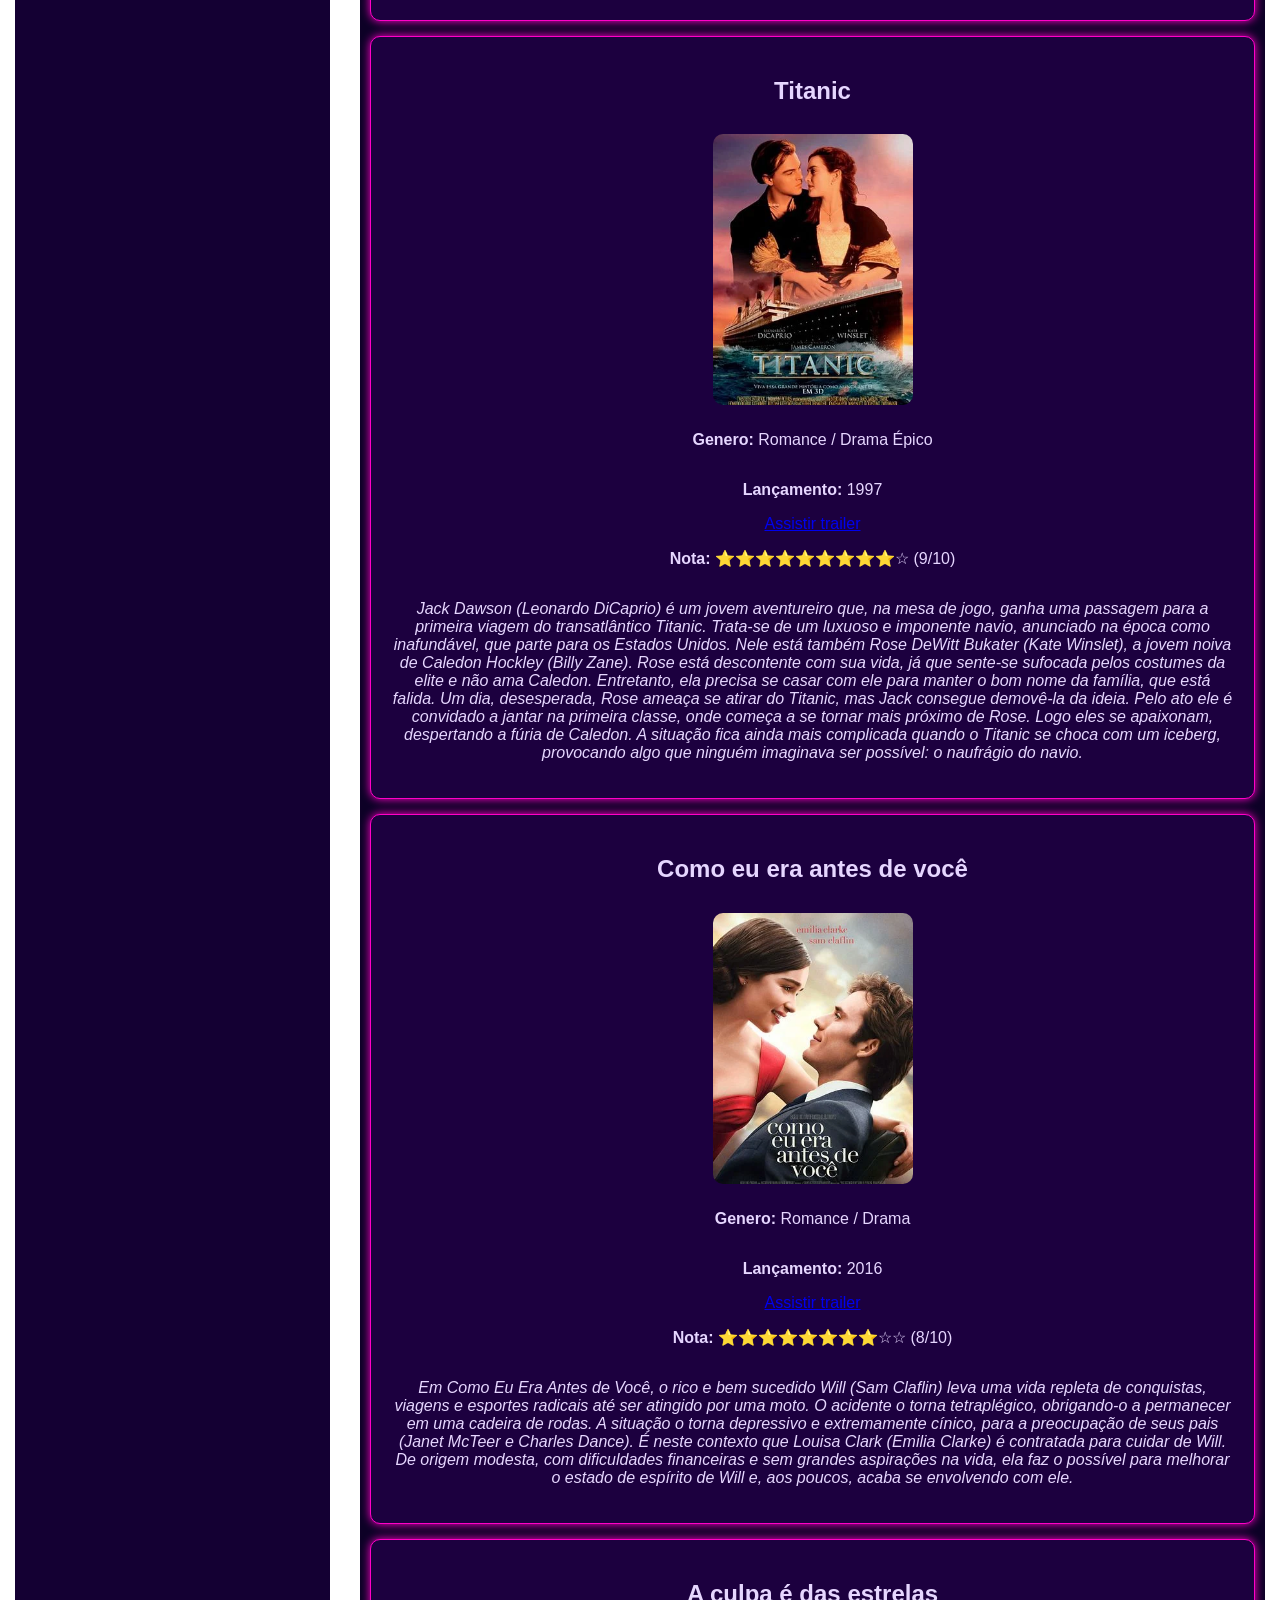
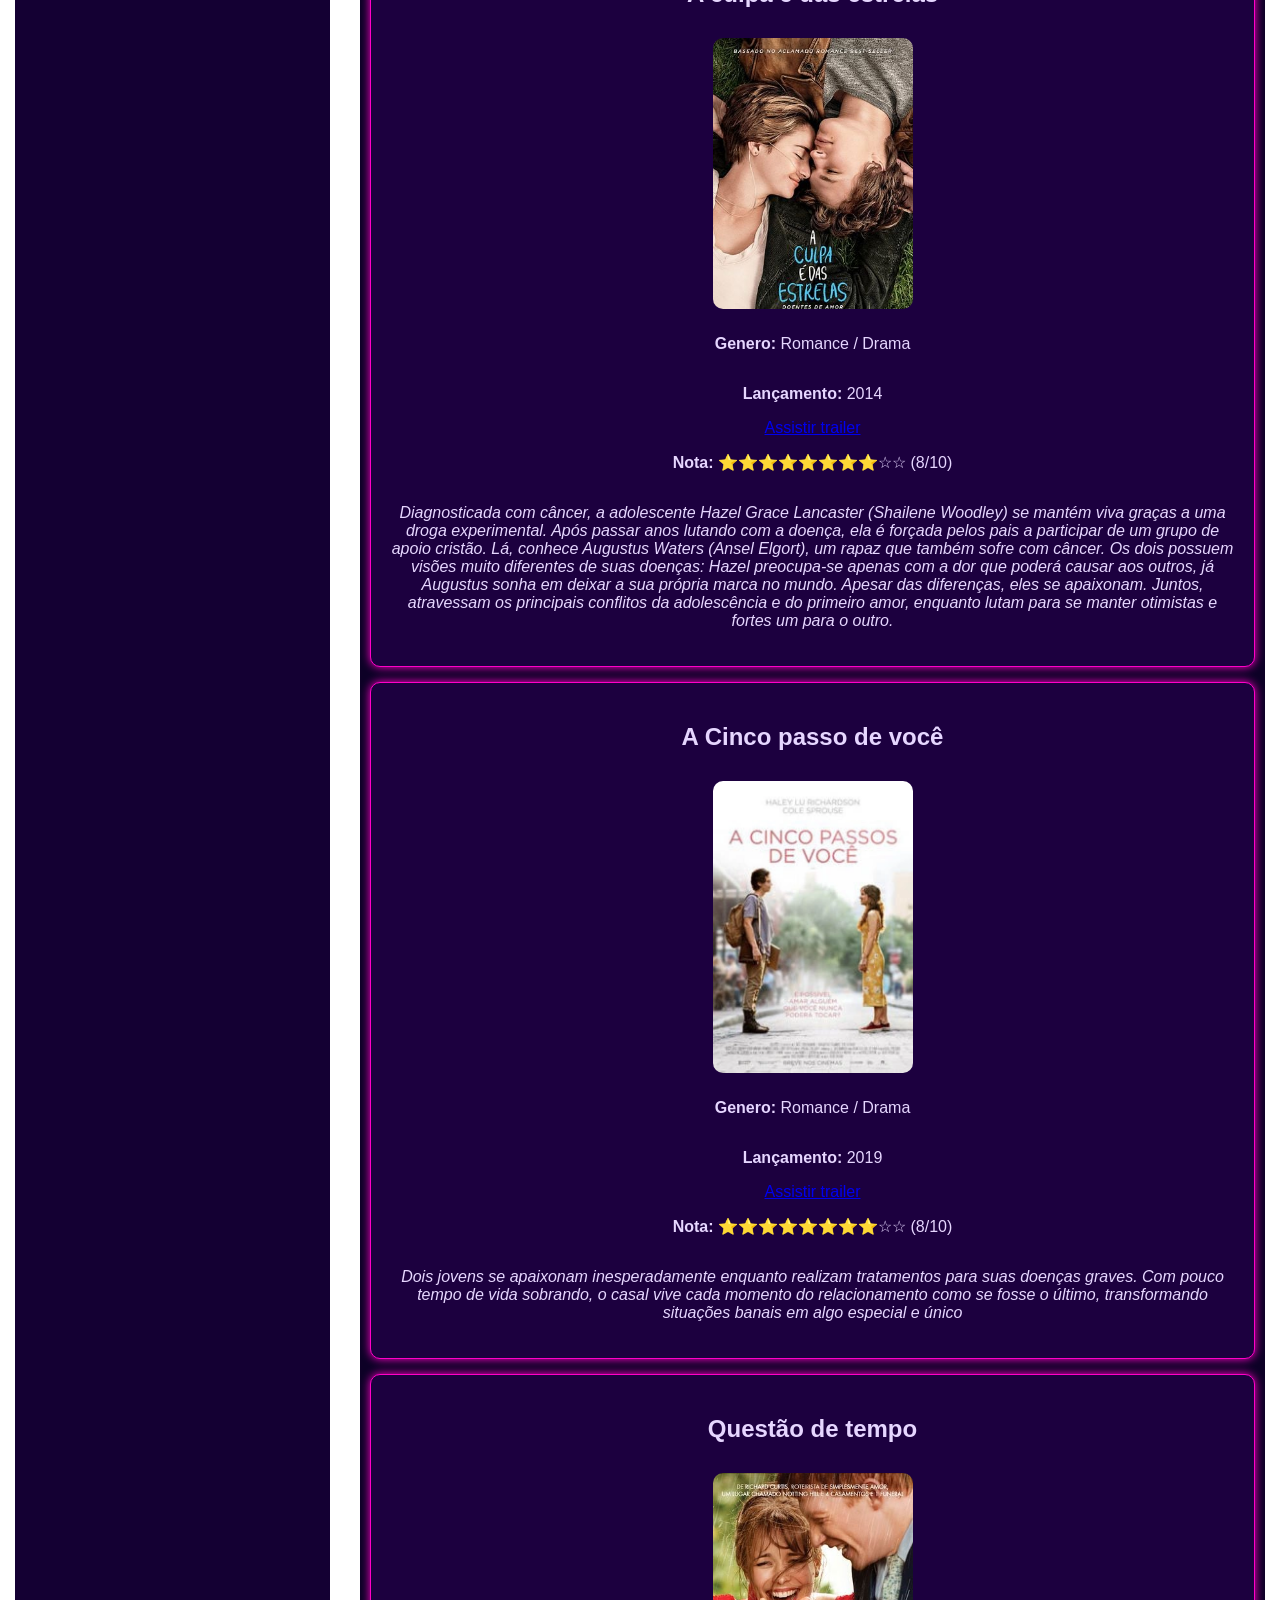
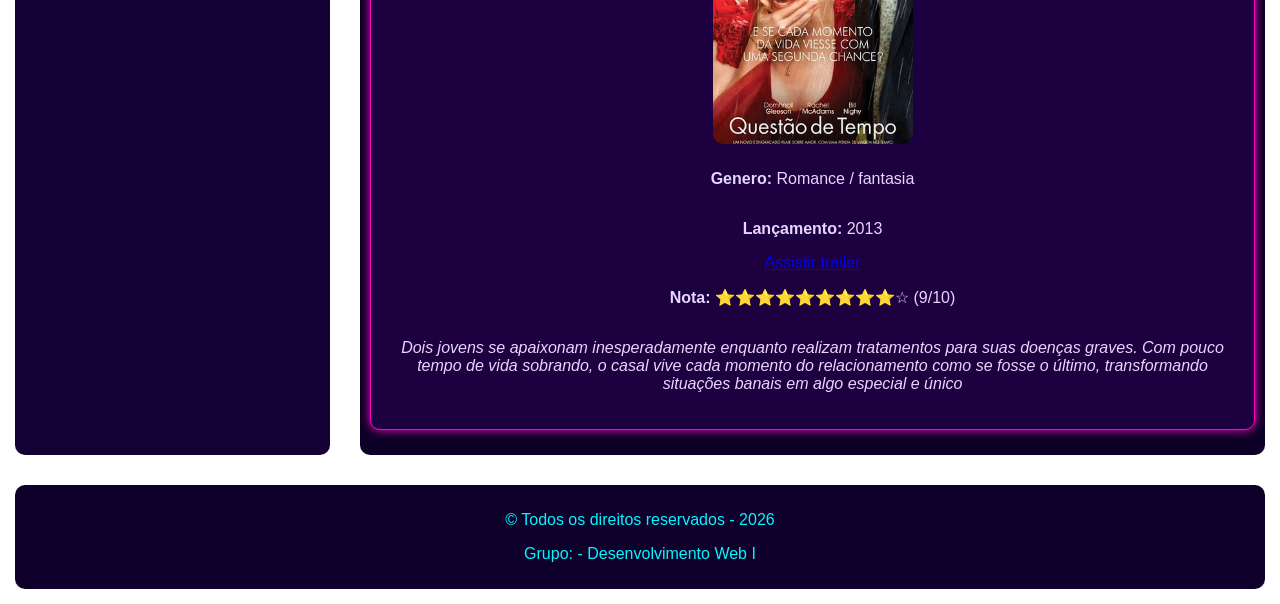
<file: site_de_review_de_filmes/romance.html>
<!DOCTYPE html>
<html lang="pt-br">
<head>
    <meta charset="UTF-8">
    <title>Record Review - romance</title>
    <link rel="stylesheet" href="style.css">
</head>
<body class="body-romance"> 
   <header>
        <h2></h2>
                    <img src="logotipo.png" alt="Logotipo do site" width="100%">
        <nav>
            <a href="index.html">Início</a>
            <a href="sobre.html">sobre</a>
        </nav>
    </header>

    <aside>
        <h2>Catálogo de filmes</h2>
    <dt>
        <dd><a href="acao.html">Ação</a></li>
        <dd><a href="comedia.html">Comédia</a></li>
        <dd><a href="drama.html">Drama</a></li>    
        <dd><a href="romance.html">Romance</a></li>       
        <dd><a href="suspense.html">Suspense</a></li>       
        <dd><a href="terror.html">Terror</a></li>
    </dt>

    </aside>

    <main class="main-romance">
        <h2>Filmes de romance</h2>

        <article>
            <h2>Orgulho e Preconceito</h2>
            <img src="orgulho.jpg" alt="Capa Orgulho e Preconceito" width="200">
            <p><b>Genero:</b> Romance / Drama</p>
            <p><b>Lançamento:</b> 2005</p>
            <a href="https://youtu.be/MZAKjE7QdMc" target="_blank">Assistir trailer</a>
            <p><b>Nota:</b> ⭐⭐⭐⭐⭐⭐⭐⭐⭐☆ (9/10)</p>
            <p><i>Inglaterra, 1797. As cinco irmãs Bennet - Elizabeth (Keira Knightley), Jane (Rosamund Pike), Lydia (Jena Malone), Mary (Talulah Riley) e Kitty (Carey Mulligan) - foram criadas por uma mãe (Brenda Blethyn) que tinha fixação em lhes encontrar maridos que garantissem seu futuro. Porém Elizabeth deseja ter uma vida mais ampla do que apenas se dedicar ao marido, sendo apoiada pelo pai (Donald Sutherland). Quando o sr. Bingley (Simon Woods), um solteiro rico, passa a morar em uma mansão vizinha, as irmãs logo ficam agitadas. Jane logo parece que conquistará o coração do novo vizinho, enquanto que Elizabeth conhece o bonito e esnobe sr. Darcy (Matthew Macfadyen). Os encontros entre Elizabeth e Darcy passam a ser cada vez mais constantes, apesar deles sempre discutirem.</i></p>
        </article>

        <article>
            <h2>Titanic</h2>
            <img src="titanic.jpg" alt="titanic" width="200">
            <p><b>Genero:</b> Romance / Drama Épico</p>
            <p><b>Lançamento:</b> 1997</p>
            <a href="https://youtu.be/nhUakENnMbc" target="_blank">Assistir trailer</a>
            <p><b>Nota:</b> ⭐⭐⭐⭐⭐⭐⭐⭐⭐☆ (9/10)</p>
            <p><i>Jack Dawson (Leonardo DiCaprio) é um jovem aventureiro que, na mesa de jogo, ganha uma passagem para a primeira viagem do transatlântico Titanic. Trata-se de um luxuoso e imponente navio, anunciado na época como inafundável, que parte para os Estados Unidos. Nele está também Rose DeWitt Bukater (Kate Winslet), a jovem noiva de Caledon Hockley (Billy Zane). Rose está descontente com sua vida, já que sente-se sufocada pelos costumes da elite e não ama Caledon. Entretanto, ela precisa se casar com ele para manter o bom nome da família, que está falida. Um dia, desesperada, Rose ameaça se atirar do Titanic, mas Jack consegue demovê-la da ideia. Pelo ato ele é convidado a jantar na primeira classe, onde começa a se tornar mais próximo de Rose. Logo eles se apaixonam, despertando a fúria de Caledon. A situação fica ainda mais complicada quando o Titanic se choca com um iceberg, provocando algo que ninguém imaginava ser possível: o naufrágio do navio.</i></p>
        </article>
        
            
        <article>
            <h2>Como eu era antes de você</h2>
            <img src="como eu era antes de voce.jpg" alt="titanic" width="200">
            <p><b>Genero:</b> Romance / Drama</p>
            <p><b>Lançamento:</b> 2016</p>
            <a href="https://youtu.be/aO7f5h8IYHwc" target="_blank">Assistir trailer</a>
            <p><b>Nota:</b> ⭐⭐⭐⭐⭐⭐⭐⭐☆☆  (8/10)</p>
            <p><i>Em Como Eu Era Antes de Você, o rico e bem sucedido Will (Sam Claflin) leva uma vida repleta de conquistas, viagens e esportes radicais até ser atingido por uma moto. O acidente o torna tetraplégico, obrigando-o a permanecer em uma cadeira de rodas. A situação o torna depressivo e extremamente cínico, para a preocupação de seus pais (Janet McTeer e Charles Dance). É neste contexto que Louisa Clark (Emilia Clarke) é contratada para cuidar de Will. De origem modesta, com dificuldades financeiras e sem grandes aspirações na vida, ela faz o possível para melhorar o estado de espírito de Will e, aos poucos, acaba se envolvendo com ele.</i></p>
        </article>

        <article>
            <h2>A culpa é das estrelas</h2>
            <img src="a culpa é das estrelas.jpg" alt="titanic" width="200">
            <p><b>Genero:</b> Romance / Drama</p>
            <p><b>Lançamento:</b> 2014</p>
            <a href="https://youtu.be/lFOOZJ1UChg" target="_blank">Assistir trailer</a>
            <p><b>Nota:</b> ⭐⭐⭐⭐⭐⭐⭐⭐☆☆  (8/10)</p>
            <p><i>Diagnosticada com câncer, a adolescente Hazel Grace Lancaster (Shailene Woodley) se mantém viva graças a uma droga experimental. Após passar anos lutando com a doença, ela é forçada pelos pais a participar de um grupo de apoio cristão. Lá, conhece Augustus Waters (Ansel Elgort), um rapaz que também sofre com câncer. Os dois possuem visões muito diferentes de suas doenças: Hazel preocupa-se apenas com a dor que poderá causar aos outros, já Augustus sonha em deixar a sua própria marca no mundo. Apesar das diferenças, eles se apaixonam. Juntos, atravessam os principais conflitos da adolescência e do primeiro amor, enquanto lutam para se manter otimistas e fortes um para o outro.</i></p>
        </article>

        <article>
            <h2>A Cinco passo de você</h2>
            <img src="a cinco passos de vc.png" alt="titanic" width="200">
            <p><b>Genero:</b> Romance / Drama</p>
            <p><b>Lançamento:</b> 2019</p>
            <a href="https://youtu.be/OL-Xy-LzP_4" target="_blank">Assistir trailer</a>
            <p><b>Nota:</b> ⭐⭐⭐⭐⭐⭐⭐⭐☆☆  (8/10)</p>
            <p><i> Dois jovens se apaixonam inesperadamente enquanto realizam tratamentos para suas doenças graves. Com pouco tempo de vida sobrando, o casal vive cada momento do relacionamento como se fosse o último, transformando situações banais em algo especial e único</i></p>
        </article>

        <article>
            <h2>Questão de tempo</h2>
            <img src="questaotempo.jpg" alt="titanic" width="200">
            <p><b>Genero:</b> Romance / fantasia</p>
            <p><b>Lançamento:</b> 2013</p>
            <a href="https://youtu.be/AcvGELg_AeM" target="_blank">Assistir trailer</a>
            <p><b>Nota:</b> ⭐⭐⭐⭐⭐⭐⭐⭐⭐☆  (9/10)</p>
            <p><i> Dois jovens se apaixonam inesperadamente enquanto realizam tratamentos para suas doenças graves. Com pouco tempo de vida sobrando, o casal vive cada momento do relacionamento como se fosse o último, transformando situações banais em algo especial e único</i></p>
        </article>

    
        </main>
        <footer>
            <p>&copy; Todos os direitos reservados - 2026 </p>
            <p>Grupo: - Desenvolvimento Web I</p>
        </footer>
    </body>
    </html>
</file>
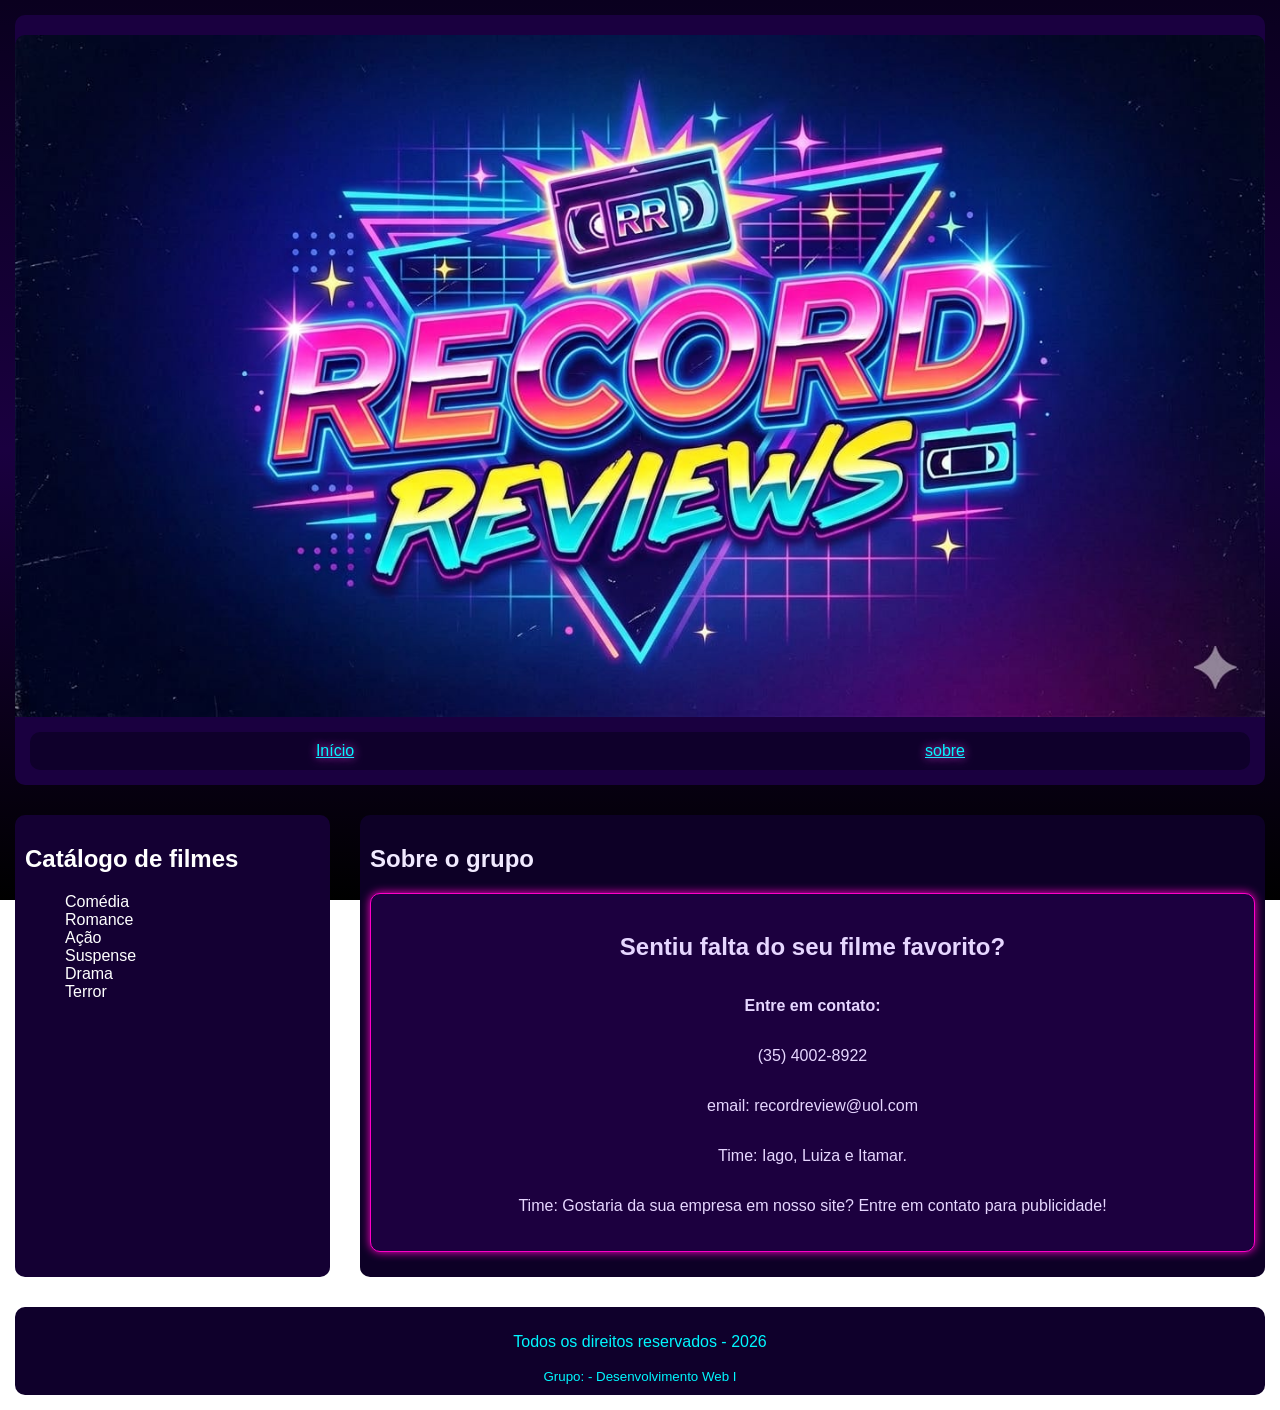
<file: site_de_review_de_filmes/sobre.html>
<!DOCTYPE html>
<html lang="pt-br">
<head>
    <meta charset="UTF-8">
    <title>Record Review</title>
    <link rel  = "stylesheet" href="style.css">
</head>

<body>
    <header>
        <h2></h2>
                    <img src="logotipo.png" alt="Logotipo do site" width="100%">
        <nav>
            <a href="index.html">Início</a>
            <a href="sobre.html">sobre</a>
        </nav>
    </header>

    <aside>
        <h2>Catálogo de filmes</h2>
    <dt>
        <dd><a href="comedia.html">Comédia</a></li>
        <dd><a href="romance.html">Romance</a></li>
        <dd><a href="acao.html">Ação</a></li>
        <dd><a href="suspense.html">Suspense</a></li>
        <dd><a href="drama.html">Drama</a></li>
        <dd><a href="terror.html">Terror</a></li>
    </dt>

    </aside>

    <main>
        <h2>Sobre o grupo</h2>

        <article>
            <h2>Sentiu falta do seu filme favorito?</h2>
            <p><b>Entre em contato:</b></p>
            <p>(35) 4002-8922</p>
            <p>email: recordreview@uol.com</p>
            <p>Time: Iago, Luiza e Itamar.</p>
            <p>Time: Gostaria da sua empresa em nosso site? Entre em contato para publicidade!</p>
        </article>

    </main>

    <footer>
        <p>Todos os direitos reservados - 2026</p>
        <small>Grupo: - Desenvolvimento Web I</small>
    </footer>
</body>
</html>
</file>
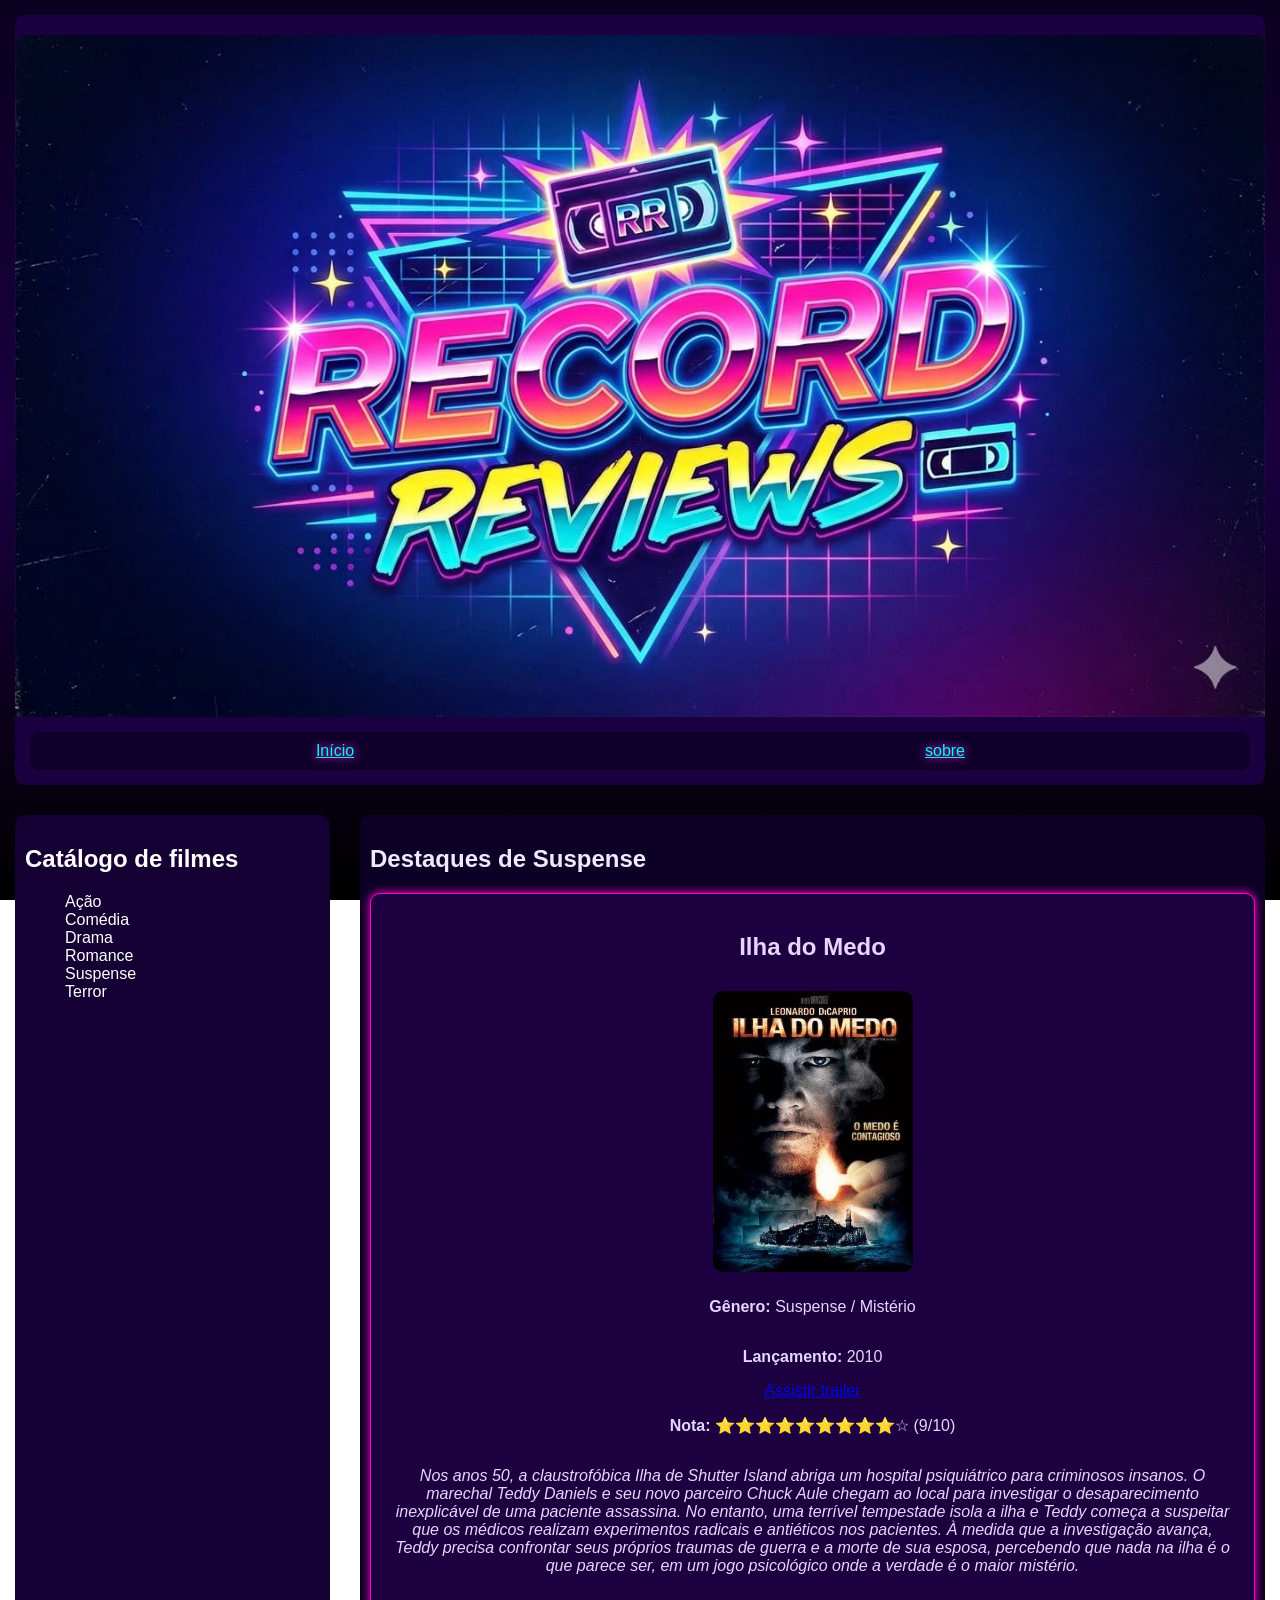
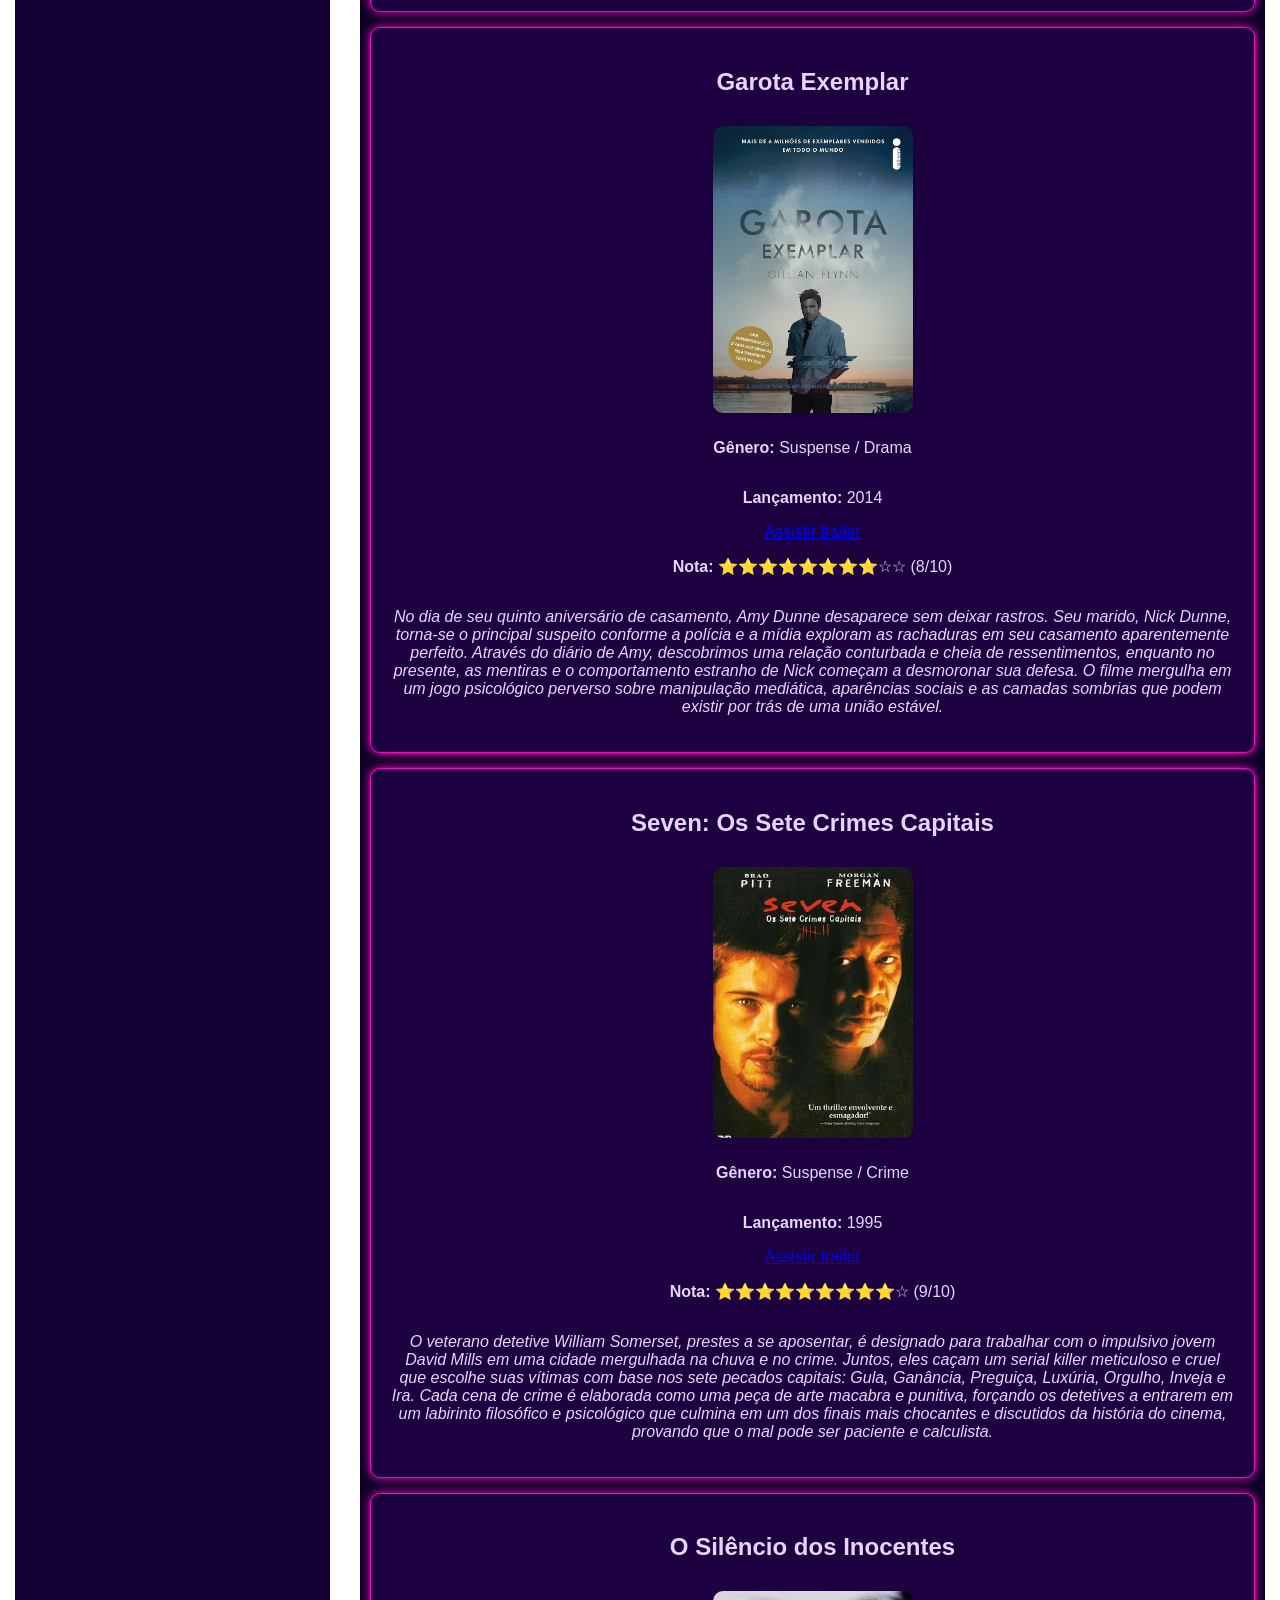
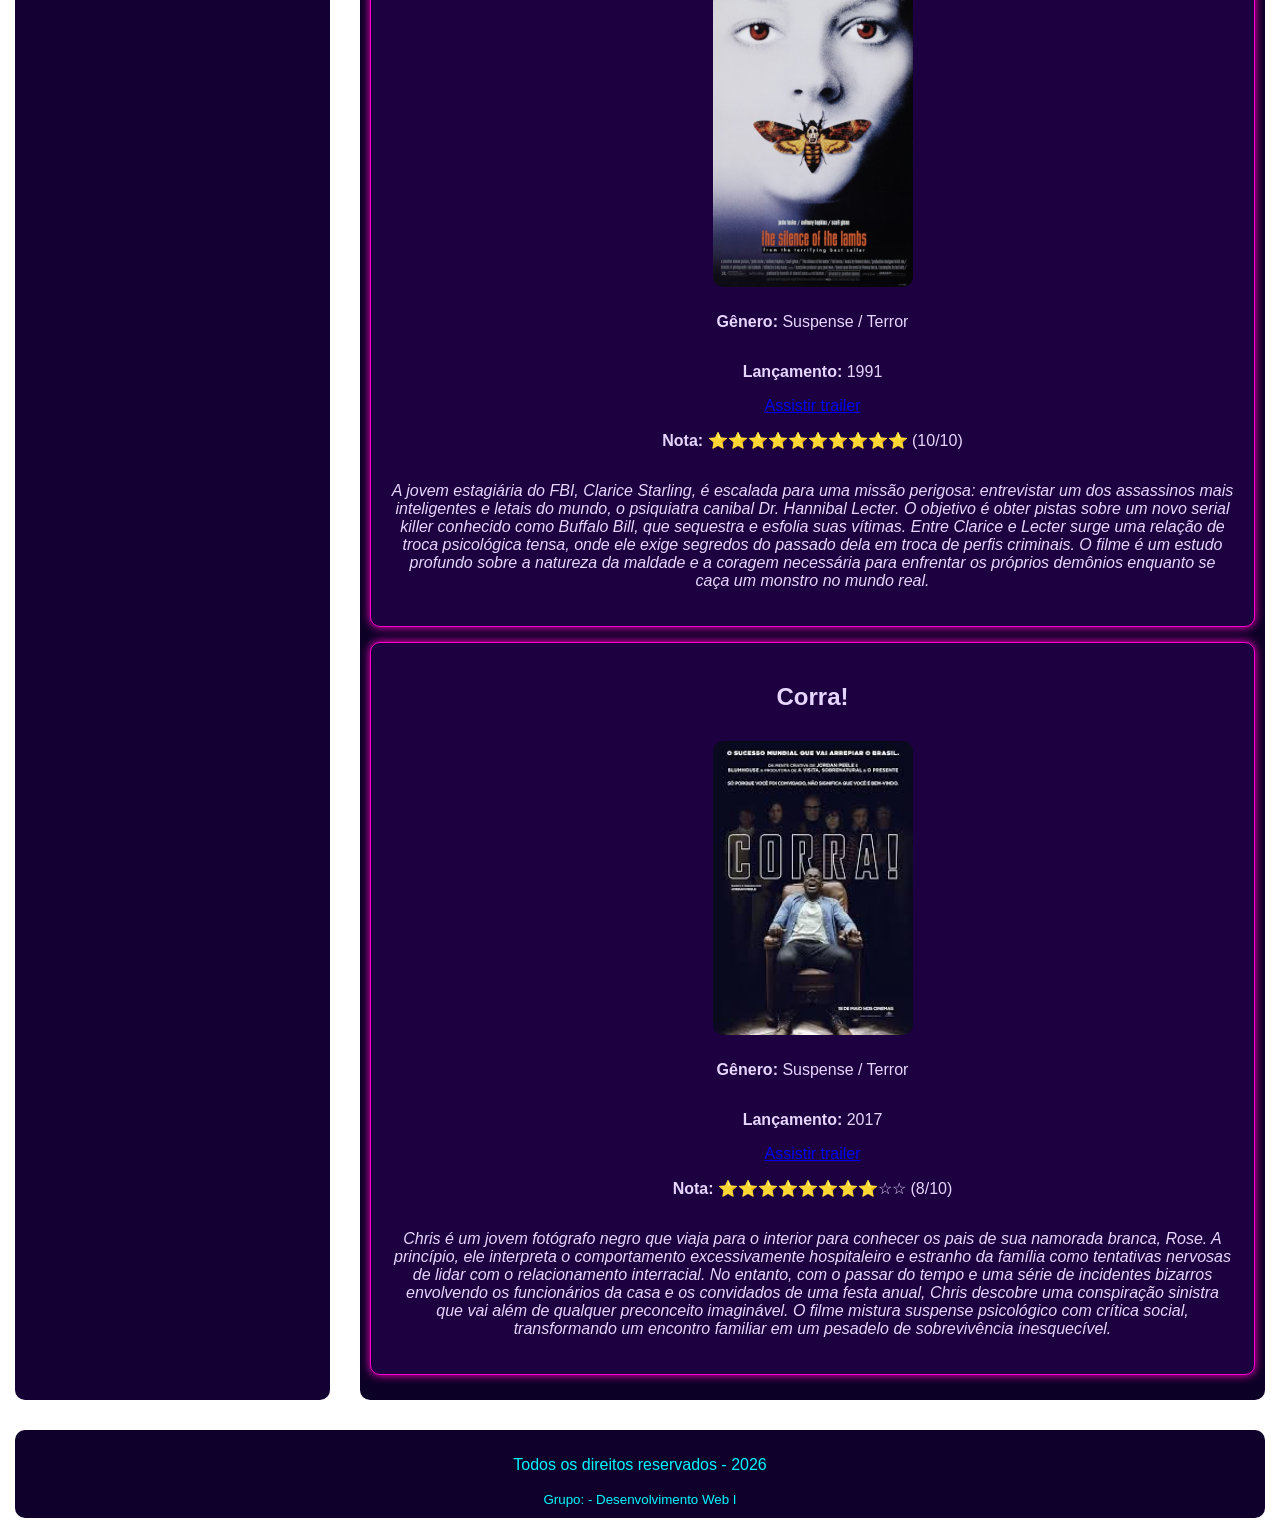
<file: site_de_review_de_filmes/suspense.html>
<!DOCTYPE html>
<html lang="pt-br">
<head>
    <meta charset="UTF-8">
    <title>Record Review - Suspense</title>
    <link rel="stylesheet" href="style.css">
</head>
<body> 
   <header>
        <h2></h2>
                    <img src="logotipo.png" alt="Logotipo do site" width="100%">
        <nav>
            <a href="index.html">Início</a>
            <a href="sobre.html">sobre</a>
        </nav>
    </header>

    <aside>
        <h2>Catálogo de filmes</h2>
    <dt>
        <dd><a href="acao.html">Ação</a></li>
        <dd><a href="comedia.html">Comédia</a></li>
        <dd><a href="drama.html">Drama</a></li>    
        <dd><a href="romance.html">Romance</a></li>       
        <dd><a href="suspense.html">Suspense</a></li>       
        <dd><a href="terror.html">Terror</a></li>
    </dt>

    </aside>

    <main>
        <h2>Destaques de Suspense</h2>
        <article>
            <h2>Ilha do Medo</h2>
            <img src="ilhadoMedo.png" alt="Cartaz do filme Ilha do Medo" width="200">
            <p><b>Gênero:</b> Suspense / Mistério</p>
            <p><b>Lançamento:</b> 2010</p>
            <a href="https://www.youtube.com/watch?v=5iaYLCiq5RM" target="_blank">Assistir trailer</a>
            <p><b>Nota:</b> ⭐⭐⭐⭐⭐⭐⭐⭐⭐☆ (9/10)</p>
            <p><i>Nos anos 50, a claustrofóbica Ilha de Shutter Island abriga um hospital psiquiátrico para criminosos insanos. O marechal Teddy Daniels e seu novo parceiro Chuck Aule chegam ao local para investigar o desaparecimento inexplicável de uma paciente assassina. No entanto, uma terrível tempestade isola a ilha e Teddy começa a suspeitar que os médicos realizam experimentos radicais e antiéticos nos pacientes. À medida que a investigação avança, Teddy precisa confrontar seus próprios traumas de guerra e a morte de sua esposa, percebendo que nada na ilha é o que parece ser, em um jogo psicológico onde a verdade é o maior mistério.</i></p>
        </article>

        <article>
            <h2>Garota Exemplar</h2>
            <img src="garotaexemplar.png" alt="Cartaz do filme Garota Exemplar" width="200">
            <p><b>Gênero:</b> Suspense / Drama</p>
            <p><b>Lançamento:</b> 2014</p>
            <a href="https://www.youtube.com/watch?v=Ym3LB0lOJ0o" target="_blank">Assistir trailer</a>
            <p><b>Nota:</b> ⭐⭐⭐⭐⭐⭐⭐⭐☆☆ (8/10)</p>
            <p><i>No dia de seu quinto aniversário de casamento, Amy Dunne desaparece sem deixar rastros. Seu marido, Nick Dunne, torna-se o principal suspeito conforme a polícia e a mídia exploram as rachaduras em seu casamento aparentemente perfeito. Através do diário de Amy, descobrimos uma relação conturbada e cheia de ressentimentos, enquanto no presente, as mentiras e o comportamento estranho de Nick começam a desmoronar sua defesa. O filme mergulha em um jogo psicológico perverso sobre manipulação mediática, aparências sociais e as camadas sombrias que podem existir por trás de uma união estável.</i></p>
        </article>
        </article>

        <article>
            <h2>Seven: Os Sete Crimes Capitais</h2>
            <img src="seven.png" alt="Cartaz do filme Seven" width="200">
            <p><b>Gênero:</b> Suspense / Crime</p>
            <p><b>Lançamento:</b> 1995</p>
            <a href="https://www.youtube.com/watch?v=znmZoVkCjpI" target="_blank">Assistir trailer</a>
            <p><b>Nota:</b> ⭐⭐⭐⭐⭐⭐⭐⭐⭐☆ (9/10)</p>
            <p><i>O veterano detetive William Somerset, prestes a se aposentar, é designado para trabalhar com o impulsivo jovem David Mills em uma cidade mergulhada na chuva e no crime. Juntos, eles caçam um serial killer meticuloso e cruel que escolhe suas vítimas com base nos sete pecados capitais: Gula, Ganância, Preguiça, Luxúria, Orgulho, Inveja e Ira. Cada cena de crime é elaborada como uma peça de arte macabra e punitiva, forçando os detetives a entrarem em um labirinto filosófico e psicológico que culmina em um dos finais mais chocantes e discutidos da história do cinema, provando que o mal pode ser paciente e calculista.</i></p>
        </article>

        <article>
            <h2>O Silêncio dos Inocentes</h2>
            <img src="silencio.png" alt="Cartaz do filme O Silêncio dos Inocentes" width="200">
            <p><b>Gênero:</b> Suspense / Terror</p>
            <p><b>Lançamento:</b> 1991</p>
            <a href="https://www.youtube.com/watch?v=W6Mm8Sbe__o" target="_blank">Assistir trailer</a>
            <p><b>Nota:</b> ⭐⭐⭐⭐⭐⭐⭐⭐⭐⭐ (10/10)</p>
            <p><i>A jovem estagiária do FBI, Clarice Starling, é escalada para uma missão perigosa: entrevistar um dos assassinos mais inteligentes e letais do mundo, o psiquiatra canibal Dr. Hannibal Lecter. O objetivo é obter pistas sobre um novo serial killer conhecido como Buffalo Bill, que sequestra e esfolia suas vítimas. Entre Clarice e Lecter surge uma relação de troca psicológica tensa, onde ele exige segredos do passado dela em troca de perfis criminais. O filme é um estudo profundo sobre a natureza da maldade e a coragem necessária para enfrentar os próprios demônios enquanto se caça um monstro no mundo real.</i></p>
        </article>

        <article>
            <h2>Corra!</h2>
            <img src="corra.png" alt="Cartaz do filme Corra!" width="200">
            <p><b>Gênero:</b> Suspense / Terror</p>
            <p><b>Lançamento:</b> 2017</p>
            <a href="https://www.youtube.com/watch?v=DzfpyUB60YY" target="_blank">Assistir trailer</a>
            <p><b>Nota:</b> ⭐⭐⭐⭐⭐⭐⭐⭐☆☆ (8/10)</p>  
            <p><i>Chris é um jovem fotógrafo negro que viaja para o interior para conhecer os pais de sua namorada branca, Rose. A princípio, ele interpreta o comportamento excessivamente hospitaleiro e estranho da família como tentativas nervosas de lidar com o relacionamento interracial. No entanto, com o passar do tempo e uma série de incidentes bizarros envolvendo os funcionários da casa e os convidados de uma festa anual, Chris descobre uma conspiração sinistra que vai além de qualquer preconceito imaginável. O filme mistura suspense psicológico com crítica social, transformando um encontro familiar em um pesadelo de sobrevivência inesquecível.</i></p>
        </article>


    </main>
    <footer>
        <p>Todos os direitos reservados - 2026</p>
        <small>Grupo: - Desenvolvimento Web I</small>
    </footer>

</body>
</html>
</file>
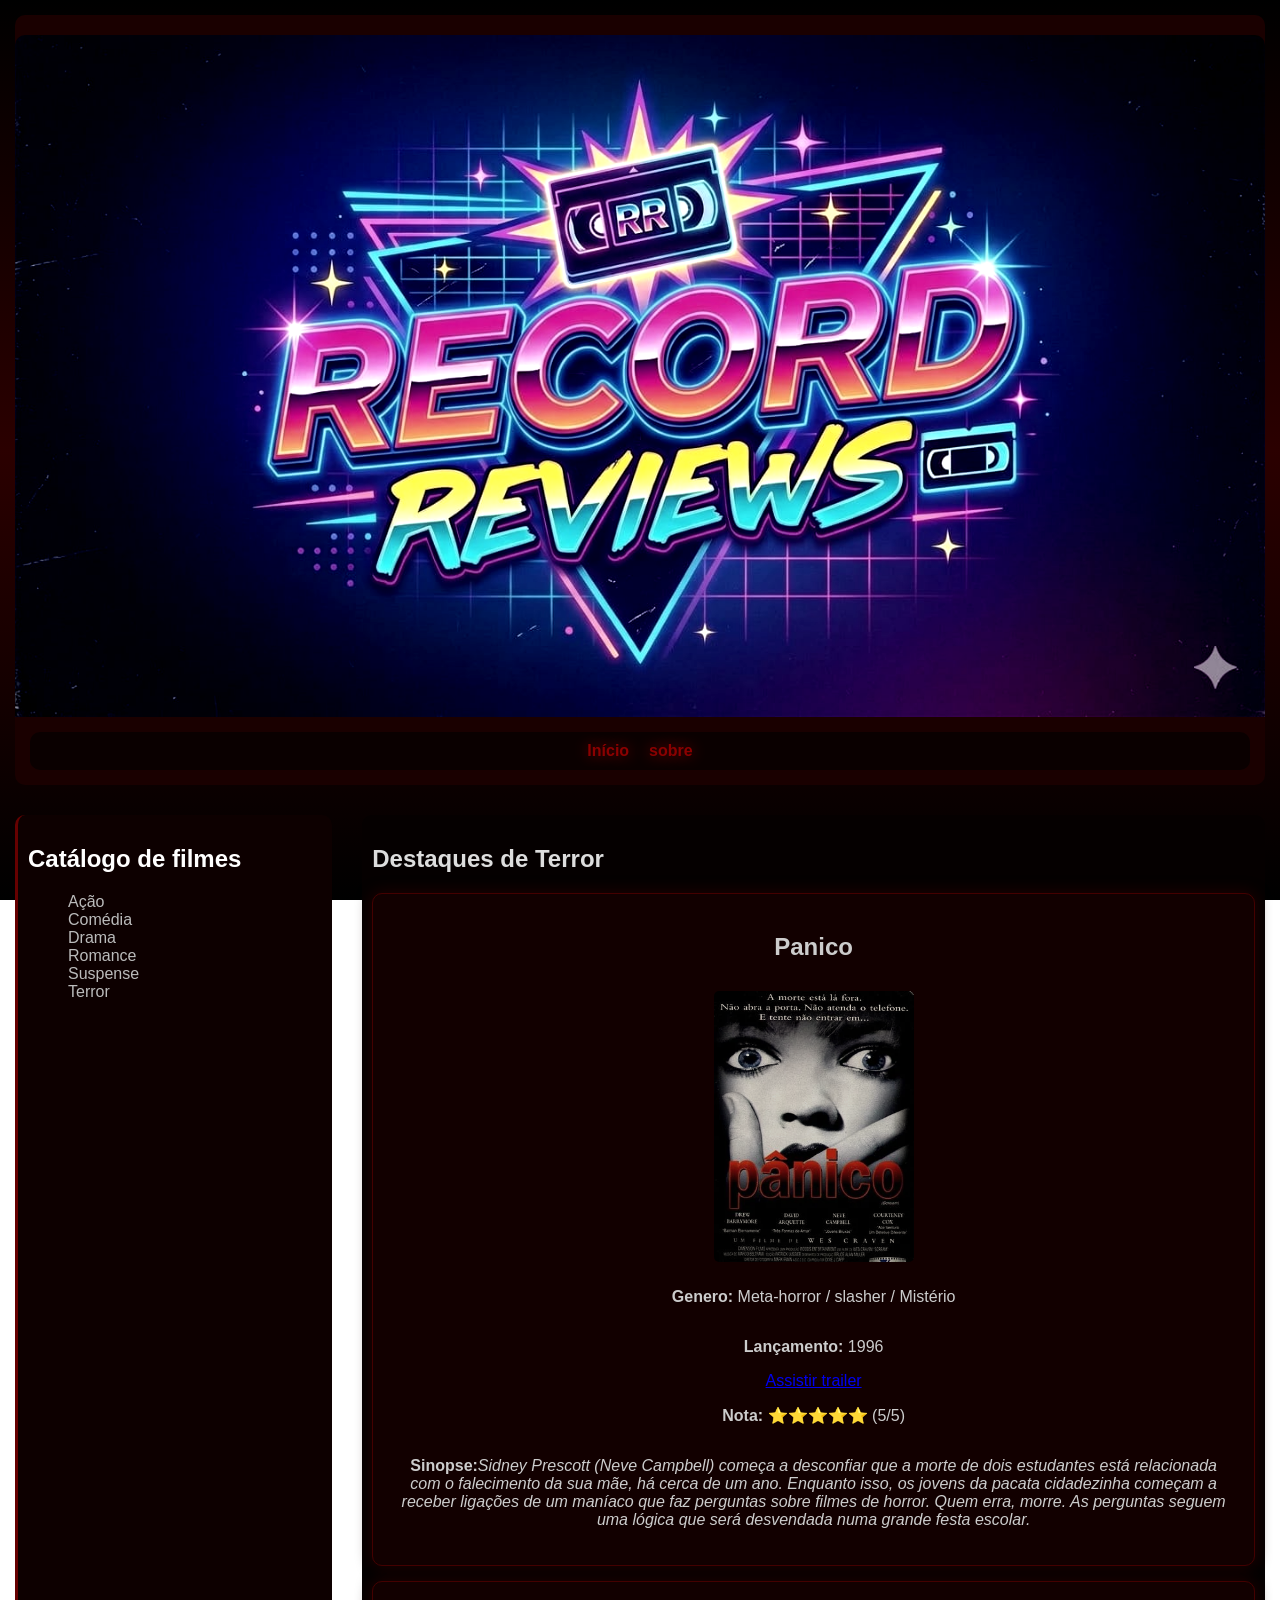
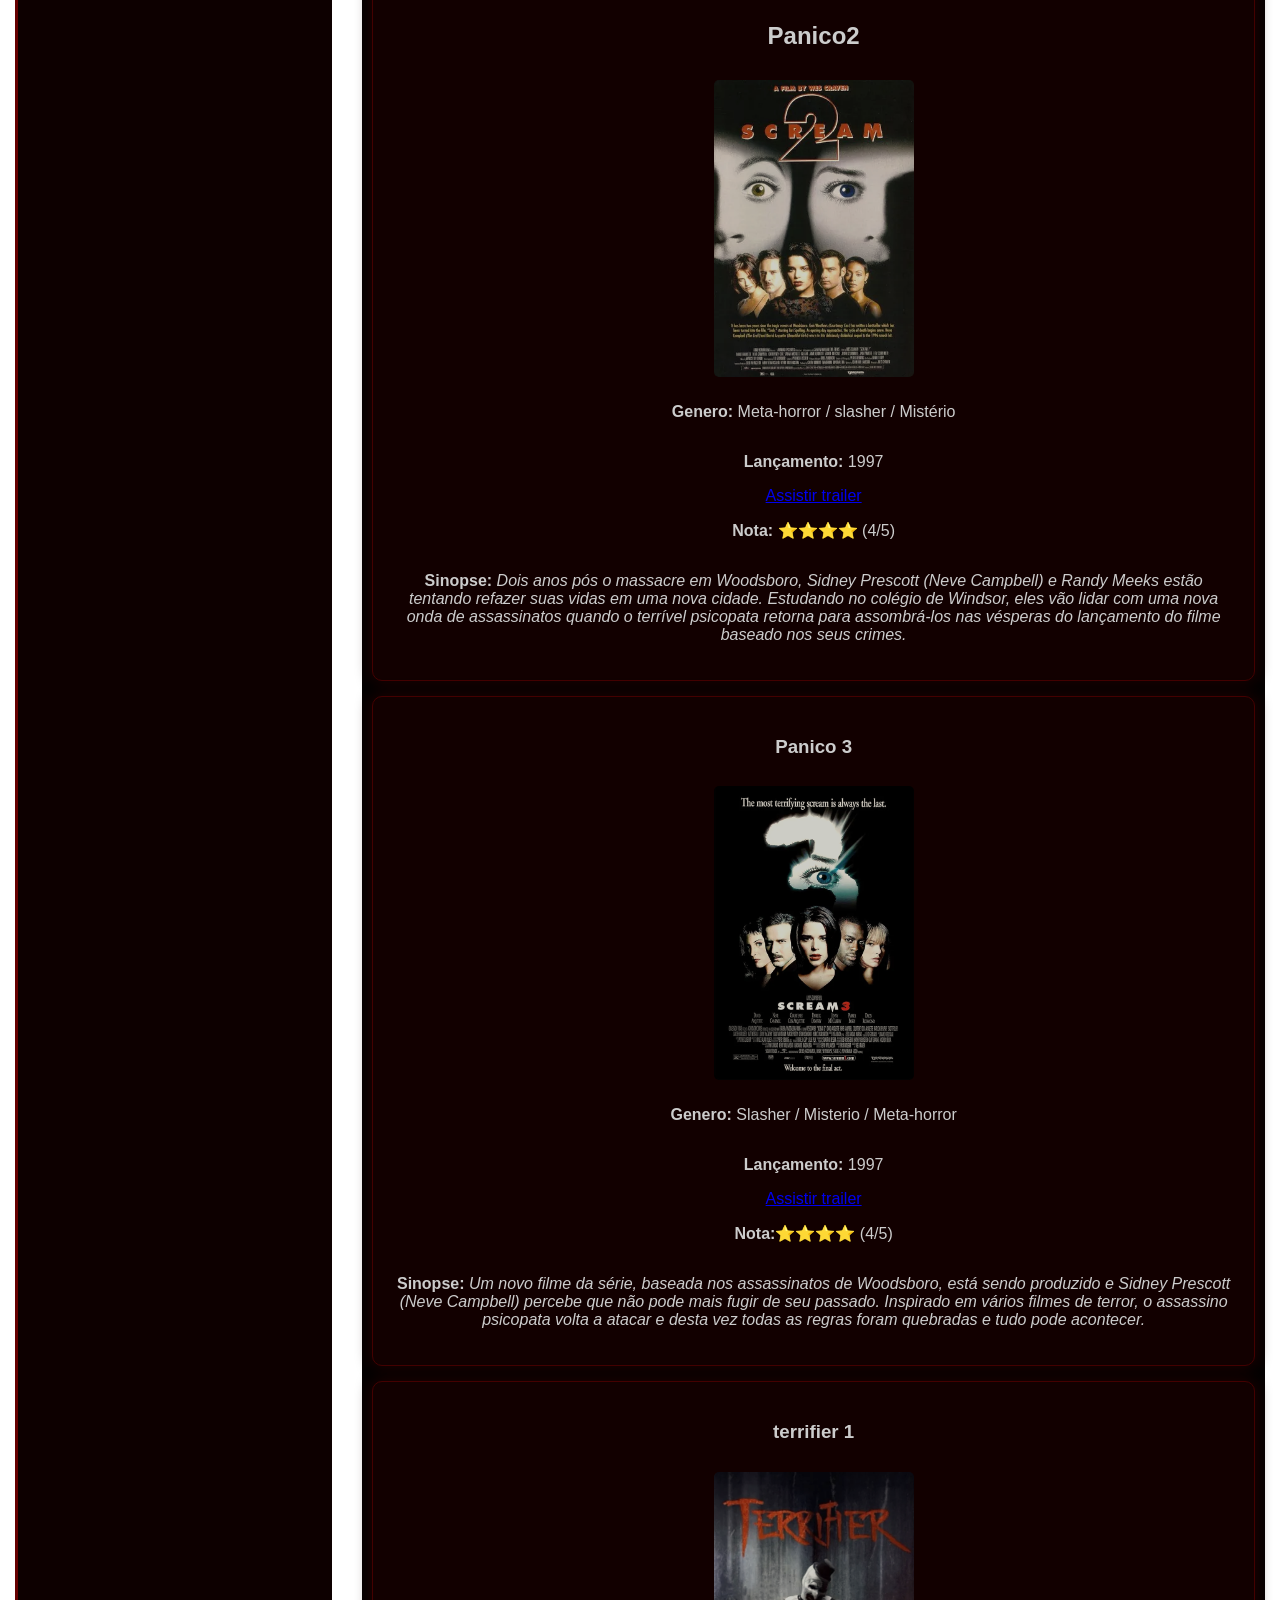
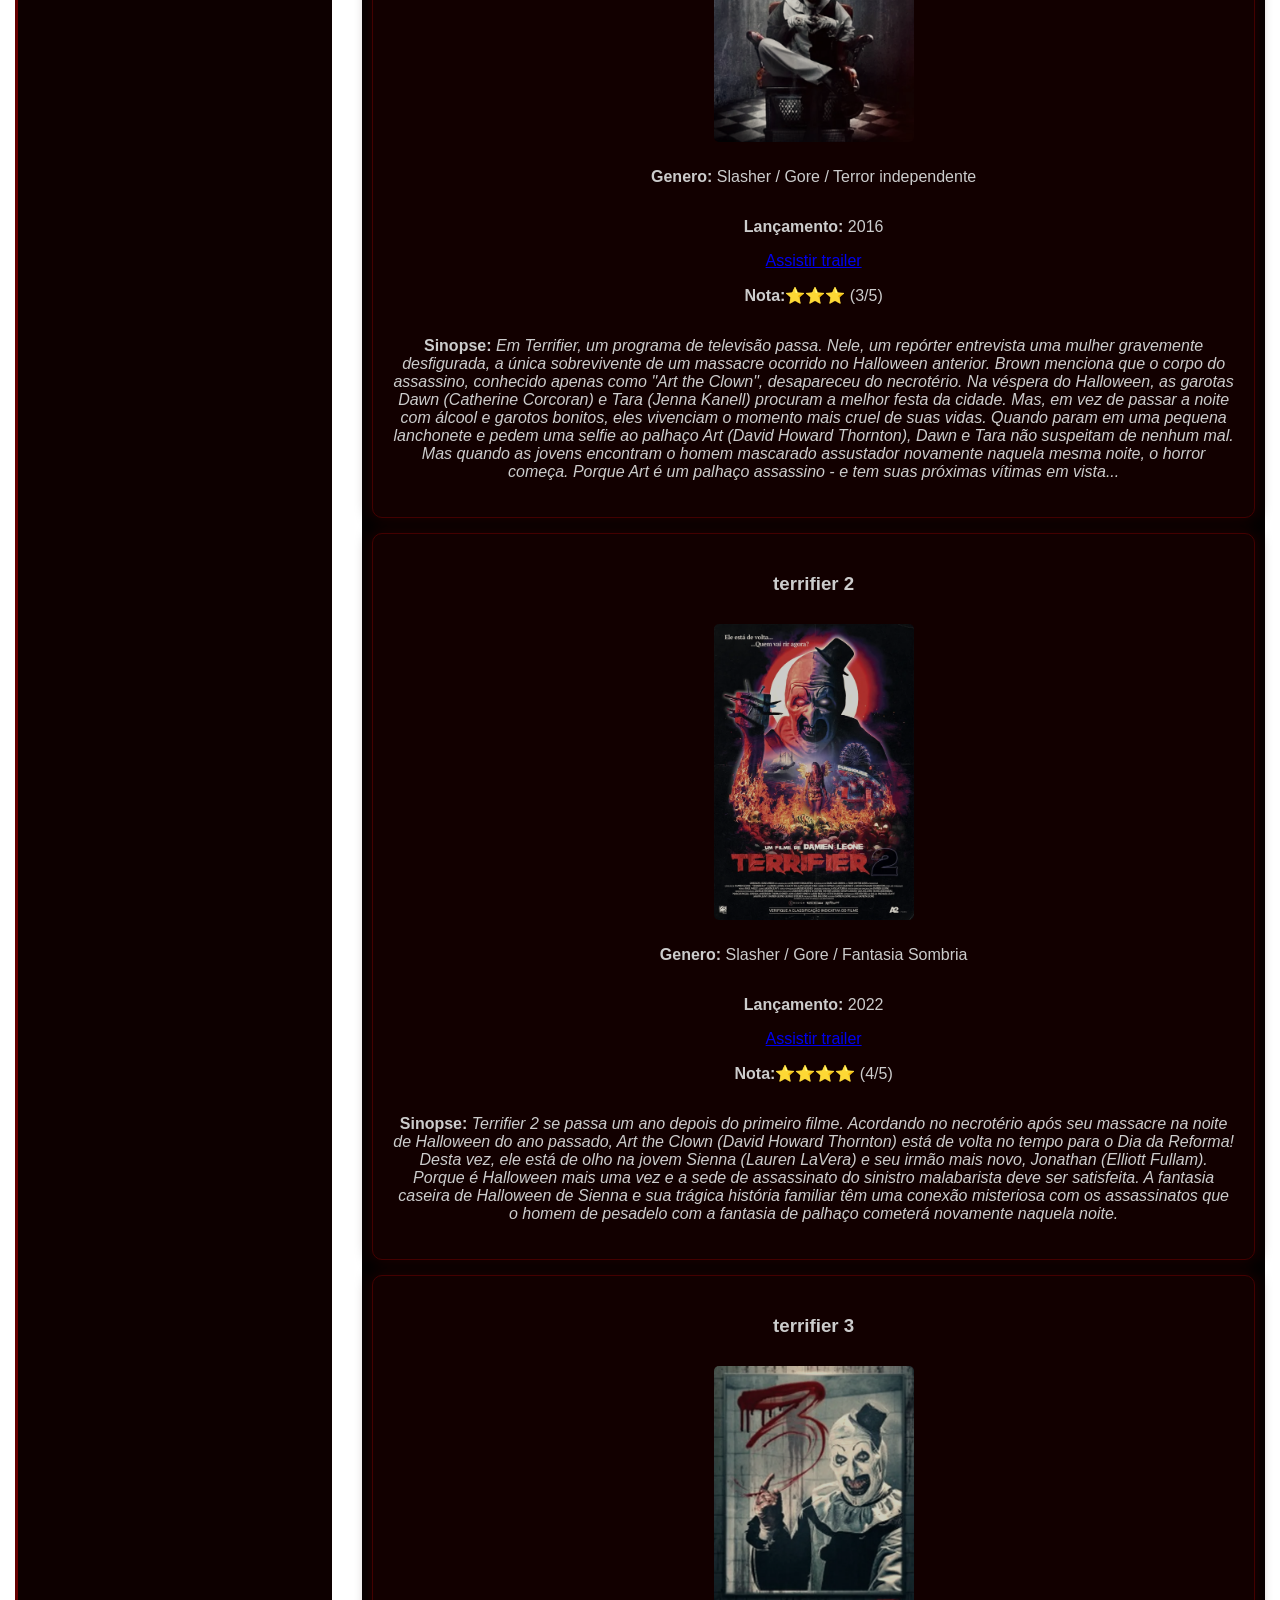
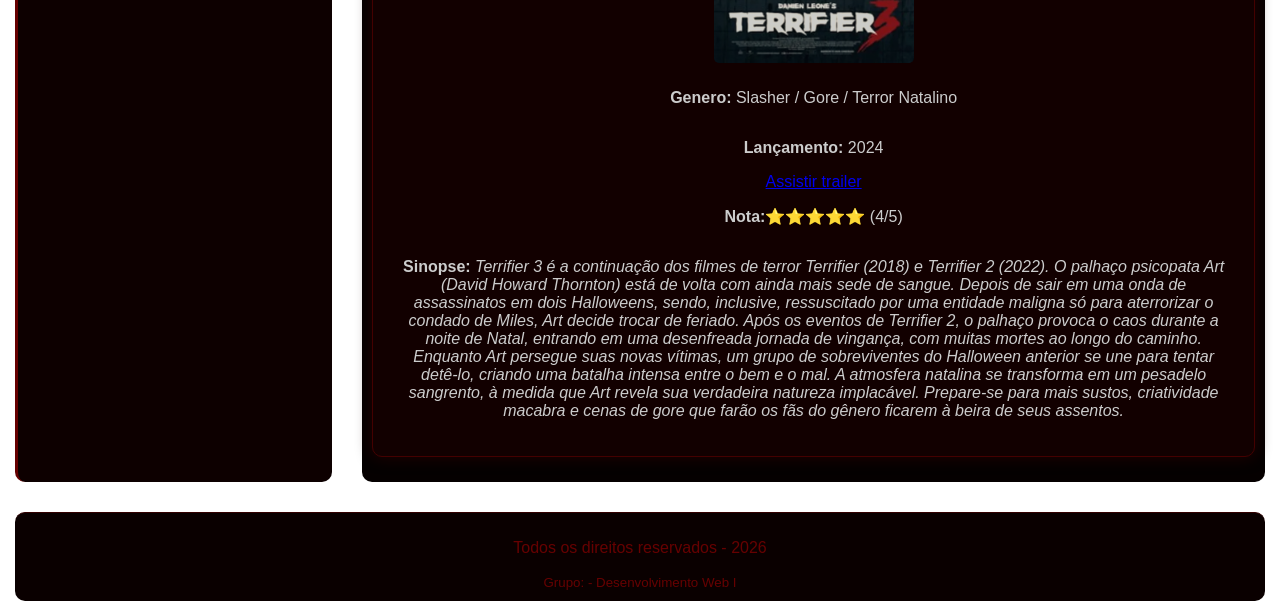
<file: site_de_review_de_filmes/terror.html>
<!DOCTYPE html>
<html lang="pt-br">
<head>
    <meta charset="UTF-8">
    <title>Record Review - Terror</title>
    <link rel="stylesheet" href="sterror.css">
</head>
<body class="body-terror"> 
   <header>
        <h2></h2>
                    <img src="logotipo.png" alt="Logotipo do site" width="100%">
        <nav>
            <a href="index.html">Início</a>
            <a href="sobre.html">sobre</a>
        </nav>
    </header>

    <aside>
        <h2>Catálogo de filmes</h2>
    <dt>
        <dd><a href="acao.html">Ação</a></li>
        <dd><a href="comedia.html">Comédia</a></li>
        <dd><a href="drama.html">Drama</a></li>    
        <dd><a href="romance.html">Romance</a></li>       
        <dd><a href="suspense.html">Suspense</a></li>       
        <dd><a href="terror.html">Terror</a></li>

    </dt>

    </aside>

    <main class="main-terror">
        <h2>Destaques de Terror</h2>
        <article>
            <h2>Panico</h2>
            <img src="panico.png" alt="Capa do filme" width="200">
            <p><b>Genero:</b> Meta-horror / slasher / Mistério</p>
            <p><b>Lançamento:</b> 1996</p>
            <a href="https://youtu.be/J9cjqmPE5sI" target="_blank">Assistir trailer</a>
            <p><b>Nota:</b> ⭐⭐⭐⭐⭐ (5/5)</p>
            <p><b>Sinopse:</b><i>Sidney Prescott (Neve Campbell) começa a desconfiar que a morte de dois estudantes está relacionada com o falecimento da sua mãe, há cerca de um ano. Enquanto isso, os jovens da pacata cidadezinha começam a receber ligações de um maníaco que faz perguntas sobre filmes de horror. Quem erra, morre. As perguntas seguem uma lógica que será desvendada numa grande festa escolar.</i></p>
        </article>

        <article>
             <h2>Panico2</h2> 
             <img src="panico2.png" alt="Capa do filme Panico 2" width="200">
             <p><b>Genero:</b> Meta-horror / slasher / Mistério</p>
             <p><b>Lançamento:</b> 1997</p>
             <a href="https://youtu.be/Y7hgy4ogjcQ" target="_blank">Assistir trailer</a>
             <p><b>Nota:</b> ⭐⭐⭐⭐ (4/5)</p>
             <p><b>Sinopse:</b> <i>Dois anos pós o massacre em Woodsboro, Sidney Prescott (Neve Campbell) e Randy Meeks estão tentando refazer suas vidas em uma nova cidade. Estudando no colégio de Windsor, eles vão lidar com uma nova onda de assassinatos quando o terrível psicopata retorna para assombrá-los nas vésperas do lançamento do filme baseado nos seus crimes.</i></p>
        </article>
             
        <article>
              <h3>Panico 3</h3>
              <img src="panico3.png" alt="Capa do filme Panico 2" width="200">
              <p><b>Genero:</b> Slasher / Misterio / Meta-horror</p>
              <p><b>Lançamento:</b> 1997</p>
              <a href="https://youtu.be/wby7MI5TNYE" target="_blank">Assistir trailer</a>
              <p><b>Nota:</b>⭐⭐⭐⭐ (4/5)</p>
              <p><b>Sinopse:</b> <i>Um novo filme da série, baseada nos assassinatos de Woodsboro, está sendo produzido e Sidney Prescott (Neve Campbell) percebe que não pode mais fugir de seu passado. Inspirado em vários filmes de terror, o assassino psicopata volta a atacar e desta vez todas as regras foram quebradas e tudo pode acontecer.</i></p>
        </article>
       
        <article>
              <h3>terrifier 1</h3>
              <img src="terrifier 1.jpg" alt="Capa do filme terrifier 1" width="200">
              <p><b>Genero:</b> Slasher / Gore / Terror independente</p>
              <p><b>Lançamento:</b> 2016</p>
              <a href="https://youtu.be/fN5j1MtGO2Q" target="_blank">Assistir trailer</a>
              <p><b>Nota:</b>⭐⭐⭐ (3/5)</p>
              <p><b>Sinopse:</b> <i>Em Terrifier, um programa de televisão passa. Nele, um repórter entrevista uma mulher gravemente desfigurada, a única sobrevivente de um massacre ocorrido no Halloween anterior. Brown menciona que o corpo do assassino, conhecido apenas como "Art the Clown", desapareceu do necrotério. Na véspera do Halloween, as garotas Dawn (Catherine Corcoran) e Tara (Jenna Kanell) procuram a melhor festa da cidade. Mas, em vez de passar a noite com álcool e garotos bonitos, eles vivenciam o momento mais cruel de suas vidas. Quando param em uma pequena lanchonete e pedem uma selfie ao palhaço Art (David Howard Thornton), Dawn e Tara não suspeitam de nenhum mal. Mas quando as jovens encontram o homem mascarado assustador novamente naquela mesma noite, o horror começa. Porque Art é um palhaço assassino - e tem suas próximas vítimas em vista...</i></p>
        </article>

        <article>
              <h3>terrifier 2</h3>
              <img src="terrifier 2.png" alt="Capa do filme terrifier 2" width="200">
              <p><b>Genero:</b> Slasher / Gore / Fantasia Sombria</p>
              <p><b>Lançamento:</b> 2022</p>
              <a href="https://youtu.be/Mf1d33r_bfU" target="_blank">Assistir trailer</a>
              <p><b>Nota:</b>⭐⭐⭐⭐ (4/5)</p>
              <p><b>Sinopse:</b> <i>Terrifier 2 se passa um ano depois do primeiro filme. Acordando no necrotério após seu massacre na noite de Halloween do ano passado, Art the Clown (David Howard Thornton) está de volta no tempo para o Dia da Reforma! Desta vez, ele está de olho na jovem Sienna (Lauren LaVera) e seu irmão mais novo, Jonathan (Elliott Fullam). Porque é Halloween mais uma vez e a sede de assassinato do sinistro malabarista deve ser satisfeita.  A fantasia caseira de Halloween de Sienna e sua trágica história familiar têm uma conexão misteriosa com os assassinatos que o homem de pesadelo com a fantasia de palhaço cometerá novamente naquela noite. </i></p>
        </article>

        <article>
              <h3>terrifier 3</h3>
              <img src="terrifier 3.png" alt="Capa do filme terrifier 3" width="200">
              <p><b>Genero:</b> Slasher / Gore / Terror Natalino</p>
              <p><b>Lançamento:</b> 2024</p>
              <a href="https://youtu.be/Mf1d33r_bfU" target="_blank">Assistir trailer</a>
              <p><b>Nota:</b>⭐⭐⭐⭐⭐ (4/5)</p>
              <p><b>Sinopse:</b> <i>Terrifier 3 é a continuação dos filmes de terror Terrifier (2018) e Terrifier 2 (2022). O palhaço psicopata Art (David Howard Thornton) está de volta com ainda mais sede de sangue. Depois de sair em uma onda de assassinatos em dois Halloweens, sendo, inclusive, ressuscitado por uma entidade maligna só para aterrorizar o condado de Miles, Art decide trocar de feriado. Após os eventos de Terrifier 2, o palhaço provoca o caos durante a noite de Natal, entrando em uma desenfreada jornada de vingança, com muitas mortes ao longo do caminho. Enquanto Art persegue suas novas vítimas, um grupo de sobreviventes do Halloween anterior se une para tentar detê-lo, criando uma batalha intensa entre o bem e o mal. A atmosfera natalina se transforma em um pesadelo sangrento, à medida que Art revela sua verdadeira natureza implacável. Prepare-se para mais sustos, criatividade macabra e cenas de gore que farão os fãs do gênero ficarem à beira de seus assentos.</i></p>
        </article>


    </main>
    <footer>
        <p>Todos os direitos reservados - 2026</p>
        <small>Grupo: - Desenvolvimento Web I</small>
    </footer>

</body>
</html>
</file>
<file: site_de_review_de_filmes/style.css>
body {
    max-width: 100%;
    margin: auto;
    background: linear-gradient(180deg, #0a001f, #1a0040, #000);
    background-attachment: fixed;
    color: #f1eaff;
    font-family: 'Segoe UI', Tahoma, sans-serif;

    display: flex;        
    flex-wrap: wrap;
}

header {
    background: #1a0040;
    border-radius: 10px;
    margin: 15px;
    padding: 0;
    text-align: center;
    color: #ff4df0;
    text-shadow: 0 0 10px #ff4df0;
    width: 100%;
}

header img {
    max-width: 100%;
    height: auto;
    display: block;
    margin: 0 auto;
    border-radius: 10px 10px 0 0;
}

nav {
    background: #0f002b;
    border-radius: 10px;
    margin: 15px;
    padding: 10px;

    display: flex;              
    justify-content: center;    
    align-items: center;        
    gap: 20px;                  
}

nav a {
    color: #00f7ff;
    margin: 0;
    width: 100%;
    margin: 0;
    width: 100%;
}

nav a:hover {
    text-shadow: 0 0 8px #00f7ff;
    width: 100%;
}

aside {
    background: #140033;
    border-radius: 10px;
    width: 30%;
    padding: 10px;
    color:#ffffff;
    flex: 1;  
    margin: 15px;
}

aside a {
	color:#ffffff;
    text-decoration: none;
}

main {
    background: #0d0026;
    border-radius: 10px;
    width: 60%;
    padding: 10px;
    flex: 3;
    margin: 15px;

}

article {
    background: #1c003f;
    border-radius: 10px;
    margin-bottom: 15px;
    padding: 20px;
    color: #e6d6ff;
    border: 1px solid #ff00c8;
    box-shadow: 0 0 10px #ff00c8;
    transition: 0.3s;

    display: flex;
    flex-direction: column;
    align-items: center;
    text-align: center;
}

article:hover {
    transform: scale(1.03);
    box-shadow: 0 0 20px #00f7ff;
}

article img {
    width: 200px;
    border-radius: 10px;
    margin: 10px 0;
}

footer {
    background: #0f002b;
    border-radius: 10px;
    margin: 15px;
    padding: 10px;
    text-align: center;
    color: #00f7ff;
    width: 100%;
}
</file>
<file: site_de_review_de_filmes/sterror.css>
body {
    max-width: 100%;
    margin: auto;
    background: linear-gradient(180deg, #000000, #2b0000, #000);
    background-attachment: fixed;
    color: #dddddd; 
    font-family: 'Segoe UI', Tahoma, sans-serif;

    display: flex;        
    flex-wrap: wrap;
}

header {
    background: #1a0000;
    border-radius: 10px;
    margin: 15px;
    padding: 0;
    text-align: center;
    color: #ff0000; 
    text-shadow: 0 0 15px #8b0000; 
    width: 100%;
}

header img {
    max-width: 100%;
    height: auto;
    display: block;
    margin: 0 auto;
    border-radius: 10px 10px 0 0;
    filter: grayscale(30%) contrast(120%);
}

nav {
    background: #0a0000;
    border-radius: 10px;
    margin: 15px;
    padding: 10px;
    display: flex;              
    justify-content: center;    
    align-items: center;        
    gap: 20px;                  
}

nav a {
    color: #8b0000;
    text-decoration: none;
    font-weight: bold;
    transition: 0.3s;
}

nav a:hover {
    color: #ff0000;
    text-shadow: 0 0 10px #ff0000;
}

aside {
    background: #0d0000;
    border-radius: 10px;
    width: 30%;
    padding: 10px;
    color: #ffffff;
    flex: 1;  
    margin: 15px;
    border-left: 3px solid #660000;
}

aside a {
    color: #bbbbbb;
    text-decoration: none;
}

aside a:hover {
    color: #ff0000;
}

main {
    background: #050000;
    border-radius: 10px;
    width: 60%;
    padding: 10px;
    flex: 3;
    margin: 15px;
}

article {
    background: #120000;
    border-radius: 10px;
    margin-bottom: 15px;
    padding: 20px;
    color: #cccccc;
    border: 1px solid #440000;
    box-shadow: 0 0 15px #220000;
    transition: 0.4s;

    display: flex;
    flex-direction: column;
    align-items: center;
    text-align: center;
}

article:hover {
    transform: scale(1.03);
    border-color: #ff0000;
    box-shadow: 0 0 25px #ff0000;
}

article img {
    width: 200px;
    border-radius: 5px;
    margin: 10px 0;
    filter: sepia(20%) brightness(80%);
}

footer {
    background: #0a0000;
    border-radius: 10px;
    margin: 15px;
    padding: 10px;
    text-align: center;
    color: #660000;
    width: 100%;
    border-top: 1px solid #330000;
}
</file>
